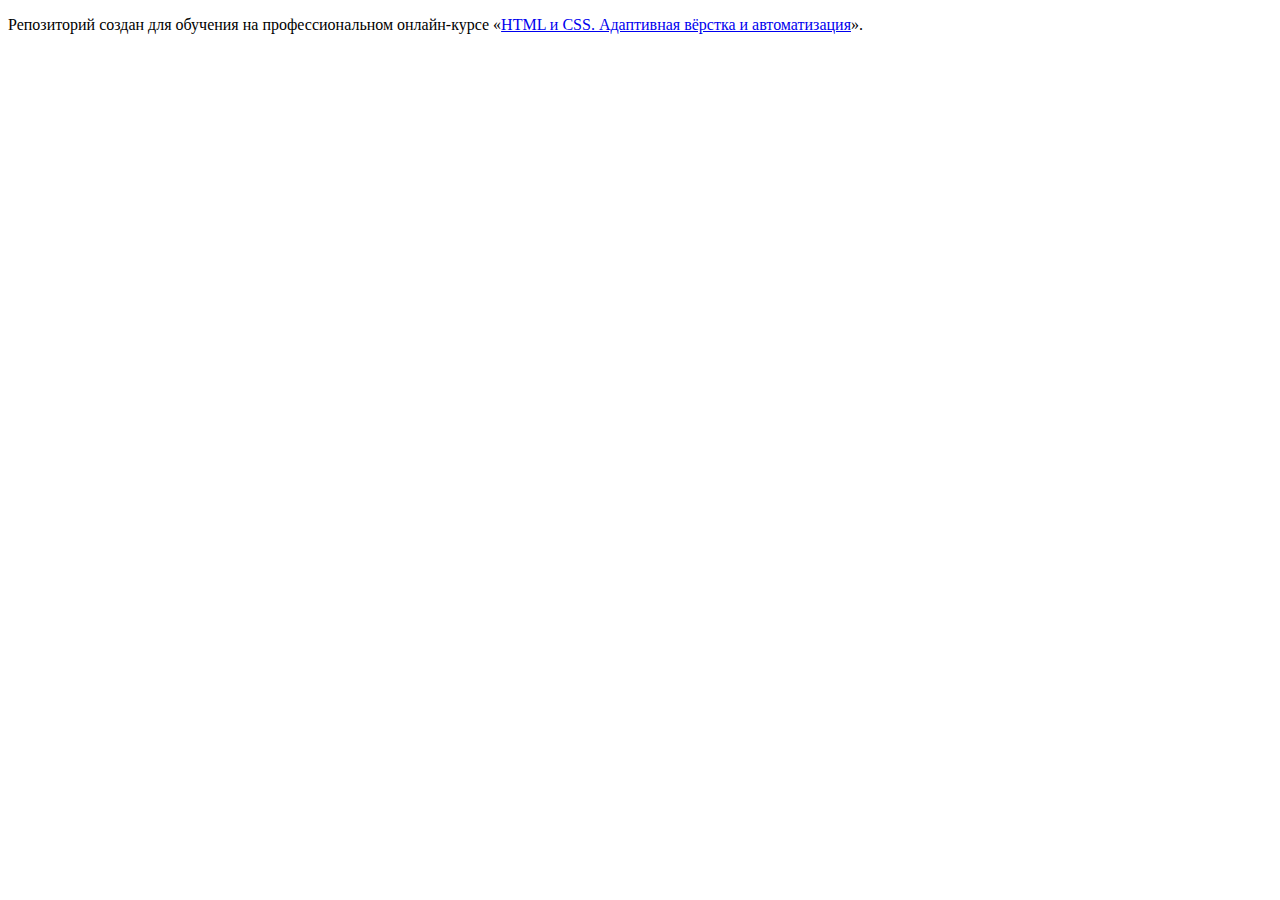
<file: 1/index.html>
<!DOCTYPE html>
<html lang="ru">
  <head>
    <meta charset="utf-8">
    <title>HTML Academy: Седона</title>
    <base href="https://htmlacademy-adaptive.github.io/2093739-sedona-28/1/">
</head>
  <body>

    <p>Репозиторий создан для обучения на профессиональном онлайн‑курсе «<a href="https://htmlacademy.ru/intensive/adaptive">HTML и CSS. Адаптивная вёрстка и автоматизация</a>».</p>

  </body>
</html>
</file>
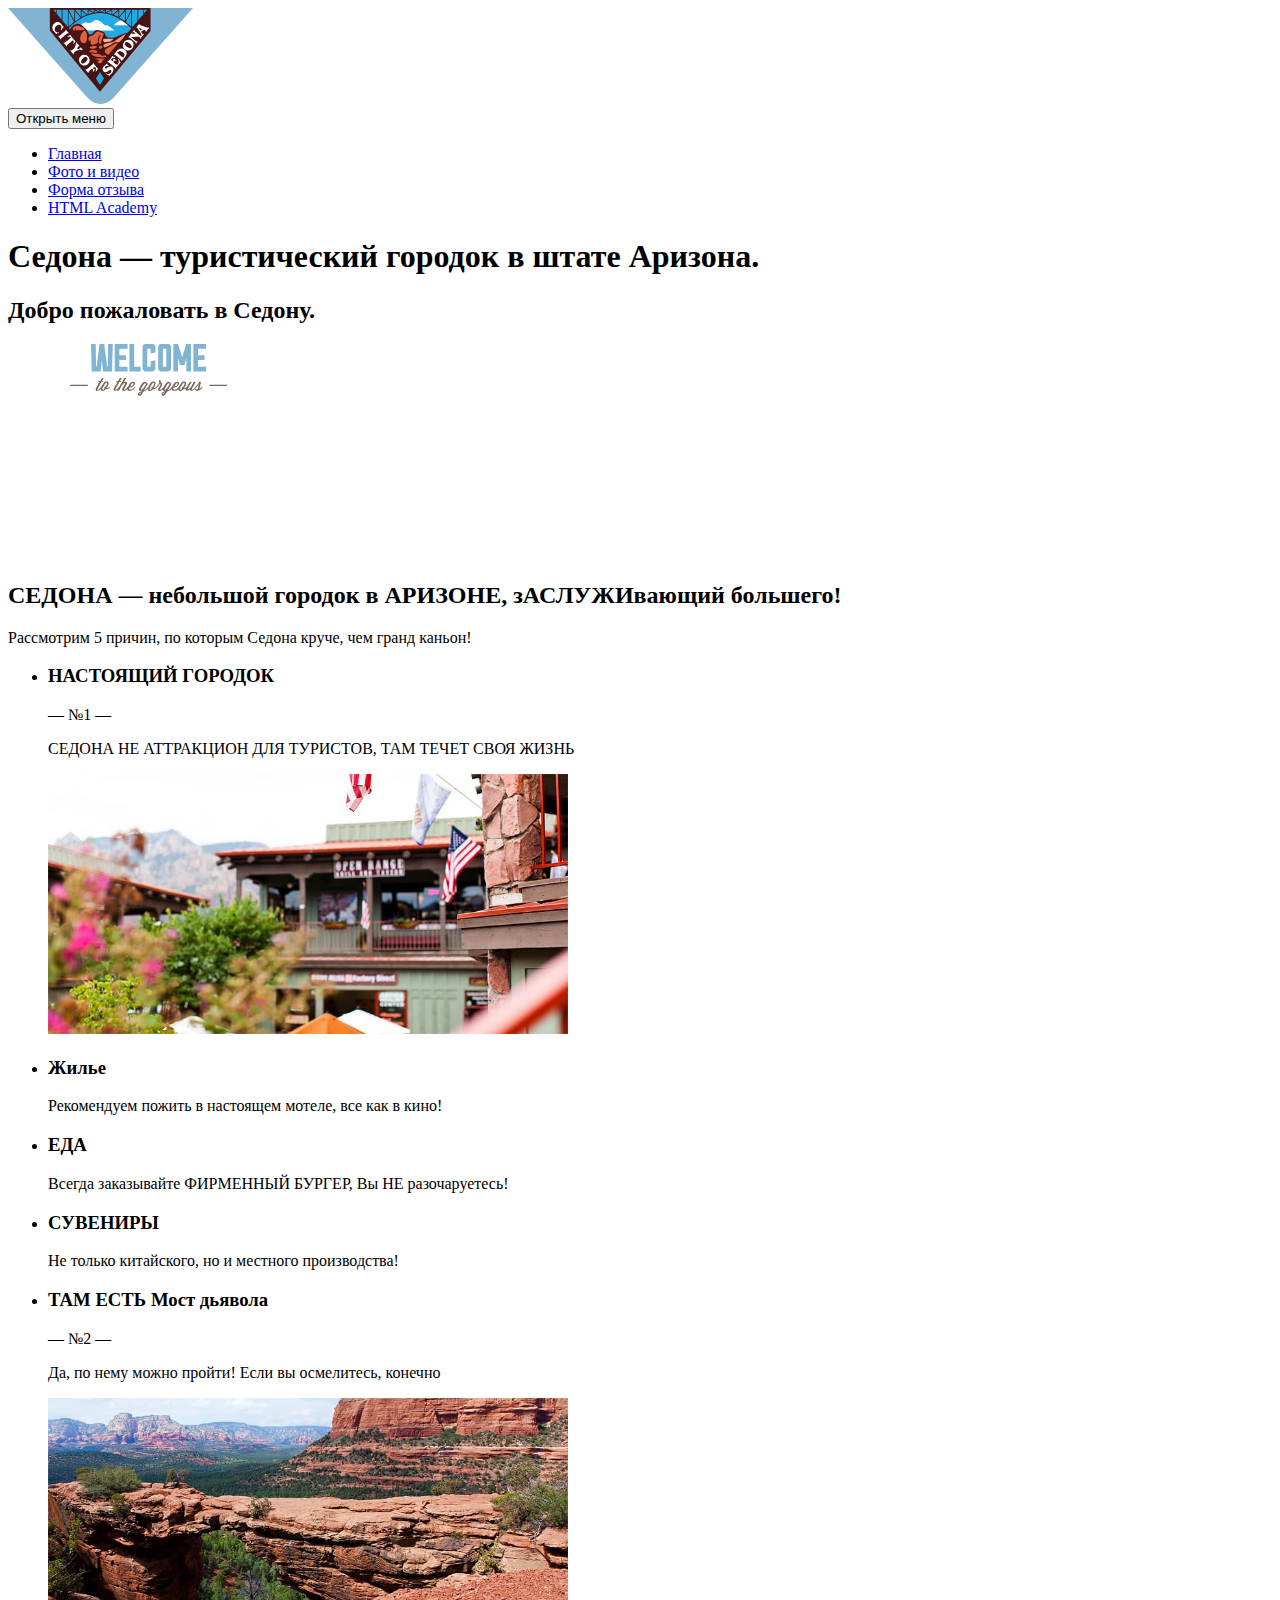
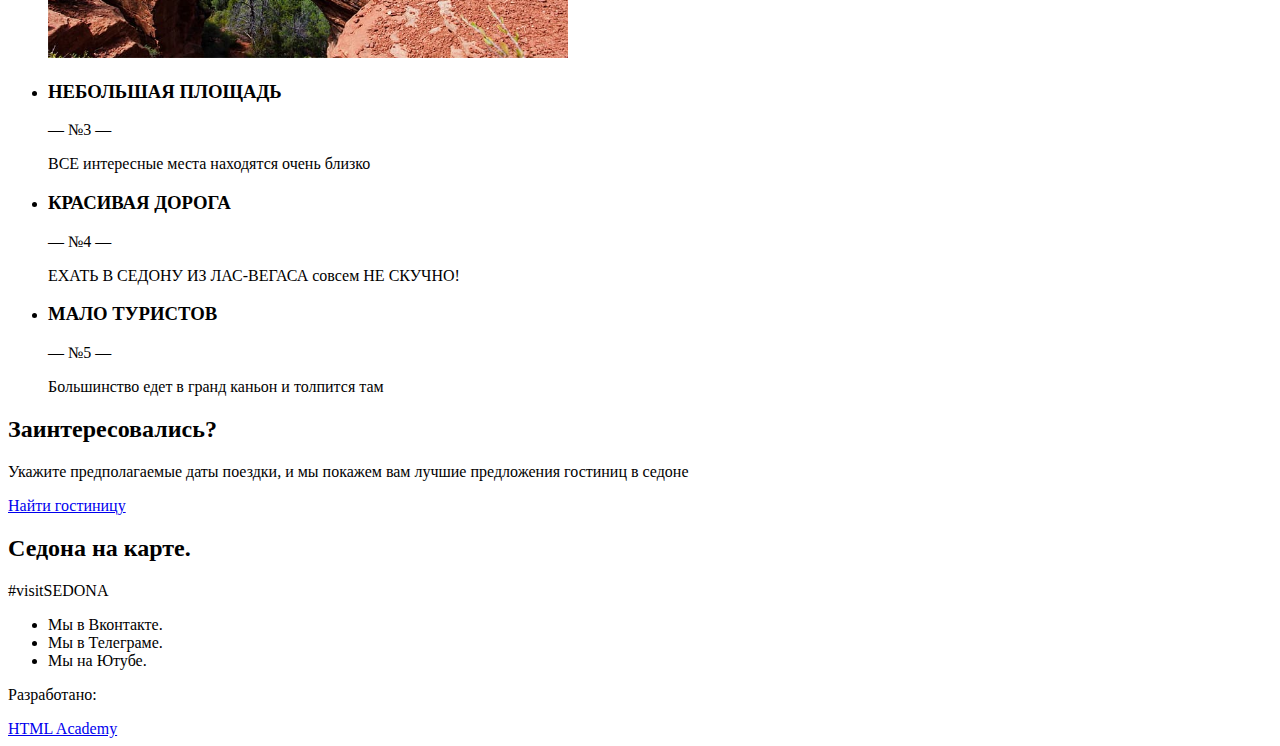
<file: 2/index.html>
<!DOCTYPE html>
<html class="page" lang="ru">
  <head>
    <meta charset="utf-8">
    <title>Седона - Главная</title>
    <base href="https://htmlacademy-adaptive.github.io/2093739-sedona-28/2/">
</head>
  <body class="page__body">
    <header class="main-header">
      <a class="main-header__logo" href="index.html">
        <img class="main-header__logo-image" src="img/logo.svg" width="185" height="96" alt="Седона.">
      </a>
      <nav class="main-header__nav site-nav">
        <button class="site-nav__toggle" type="button">
          <span class="visually-hidden">Открыть меню</span>
        </button>
        <ul class="site-nav__list">
          <li class="site-nav__item site-nav__item--active">
            <a class="site-nav__link" href="index.html">Главная</a>
          </li>
          <li class="site-nav__item">
            <a class="site-nav__link" href="gallery.html">Фото и видео</a>
          </li>
          <li class="site-nav__item">
            <a class="site-nav__link" href="form.html">Форма отзыва</a>
          </li>
          <li class="site-nav__item">
            <a class="site-nav__link" href="#">HTML Academy</a>
          </li>
        </ul>
      </nav>
    </header>
    <main class="main-container">
      <h1 class="visually-hidden">Седона — туристический городок в штате Аризона.</h1>
      <section class="hero hero--main">
        <h2 class="visually-hidden">Добро пожаловать в Седону.</h2>
        <img class="hero__slogan" src="img/welcome.svg" width="282" height="214" alt="Welcome to the gorgeous Sedona.">
      </section>
      <section class="advantages">
        <header class="advantages__header">
          <h2 class="advantages__title title">СЕДОНА — небольшой городок в АРИЗОНЕ, зАСЛУЖИвающий большего!</h2>
          <p class="advantages__description description">Рассмотрим 5 причин, по которым Седона круче, чем гранд каньон!</p>
        </header>
        <ul class="advantages__list">
          <li class="advantages__item advantage advantage--wide">
            <div class="advantage__text-container">
              <h3 class="advantage__title title">НАСТОЯЩИЙ ГОРОДОК</h3>
              <p class="advantage__number">— №1 —</p>
              <p class="advantage__description description">СЕДОНА НЕ АТТРАКЦИОН ДЛЯ ТУРИСТОВ, ТАМ ТЕЧЕТ СВОЯ ЖИЗНЬ</p>
            </div>
            <img class="advantage__image" src="img/hotel.jpg" width="520" height="260" alt="Терраса отеля в Седоне.">
          </li>
          <li class="advantages__item advantage advantage--housing">
            <h3 class="advantage__title title">Жилье</h3>
            <p class="advantage__description description">Рекомендуем пожить в настоящем мотеле, все как в кино!</p>
          </li>
          <li class="advantages__item advantage advantage--food">
            <h3 class="advantage__title title">ЕДА</h3>
            <p class="advantage__description description">Всегда заказывайте ФИРМЕННЫЙ БУРГЕР, Вы НЕ разочаруетесь!</p>
          </li>
          <li class="advantages__item advantage advantage--gift">
            <h3 class="advantage__title title">СУВЕНИРЫ</h3>
            <p class="advantage__description description">Не только китайского, но и местного производства!</p>
          </li>
          <li class="advantages__item advantage advantage--wide">
            <div class="advantage__text-container">
              <h3 class="advantage__title title">ТАМ ЕСТЬ Мост дьявола</h3>
              <p class="advantage__number">— №2 —</p>
              <p class="advantage__description description">Да, по нему можно пройти! Если вы осмелитесь, конечно</p>
            </div>
            <img class="advantage__image" src="img/bridge.jpg" width="520" height="260" alt="Мост дьявола.">
          </li>
          <li class="advantages__item advantage">
            <div class="advantage__text-container">
              <h3 class="advantage__title title">НЕБОЛЬШАЯ ПЛОЩАДЬ</h3>
              <p class="advantage__number">— №3 —</p>
              <p class="advantage__description description">ВСЕ интересные места находятся очень близко</p>
            </div>
          </li>
          <li class="advantages__item advantage">
            <div class="advantage__text-container">
              <h3 class="advantage__title title">КРАСИВАЯ ДОРОГА</h3>
              <p class="advantage__number">— №4 —</p>
              <p class="advantage__description description">ЕХАТЬ В СЕДОНУ ИЗ ЛАС-ВЕГАСА совсем НЕ СКУЧНО!</p>
            </div>
          </li>
          <li class="advantages__item advantage">
            <div class="advantage__text-container">
              <h3 class="advantage__title title">МАЛО ТУРИСТОВ</h3>
              <p class="advantage__number">— №5 —</p>
              <p class="advantage__description description">Большинство едет в гранд каньон и толпится там</p>
            </div>
          </li>
        </ul>
      </section>
      <!-- Поиск -->
      <section class="search">
        <div class="search__container">
          <h2 class="search__title title">Заинтересовались?</h2>
          <p class="search__description description">Укажите предполагаемые даты поездки, и мы покажем вам лучшие предложения гостиниц в седоне</p>
          <a class="search__link" href="#">Найти гостиницу</a>
        </div>
      </section>
      <!-- Карта -->
      <section class="map">
        <h2 class="visually-hidden">Седона на карте.</h2>
      </section>
    </main>
    <!-- Футер -->
    <footer class="main-footer">
      <div class="main-footer__container">
        <p class="main-footer__hashtag title">#visitSEDONA</p>
        <div class="main-footer__social social">
          <ul class="social__list">
            <li class="social__item">
              <a class="social__link social__link--vkontakte" href="https://vk.com/htmlacademy"></a>
              <span class="visually-hidden">Мы в Вконтакте.</span>
            </li>
            <li class="social__item">
              <a class="social__link social__link--telegram" href="https://t.me/htmlacademy"></a>
              <span class="visually-hidden">Мы в Телеграме.</span>
            </li>
            <li class="social__item">
              <a class="social__link social__link--youtube" href="https://www.youtube.com/user/htmlacademyru"></a>
              <span class="visually-hidden">Мы на Ютубе.</span>
            </li>
          </ul>
        </div>
        <div class="main-footer__copyright copyright">
          <p class="copyright__text">Разработано:</p>
          <a class="copyright__link" href="https://htmlacademy.ru/intensive/adaptive">
            <span class="visually-hidden">HTML Academy</span>
          </a>
        </div>
      </div>
    </footer>
  </body>
</html>
</file>
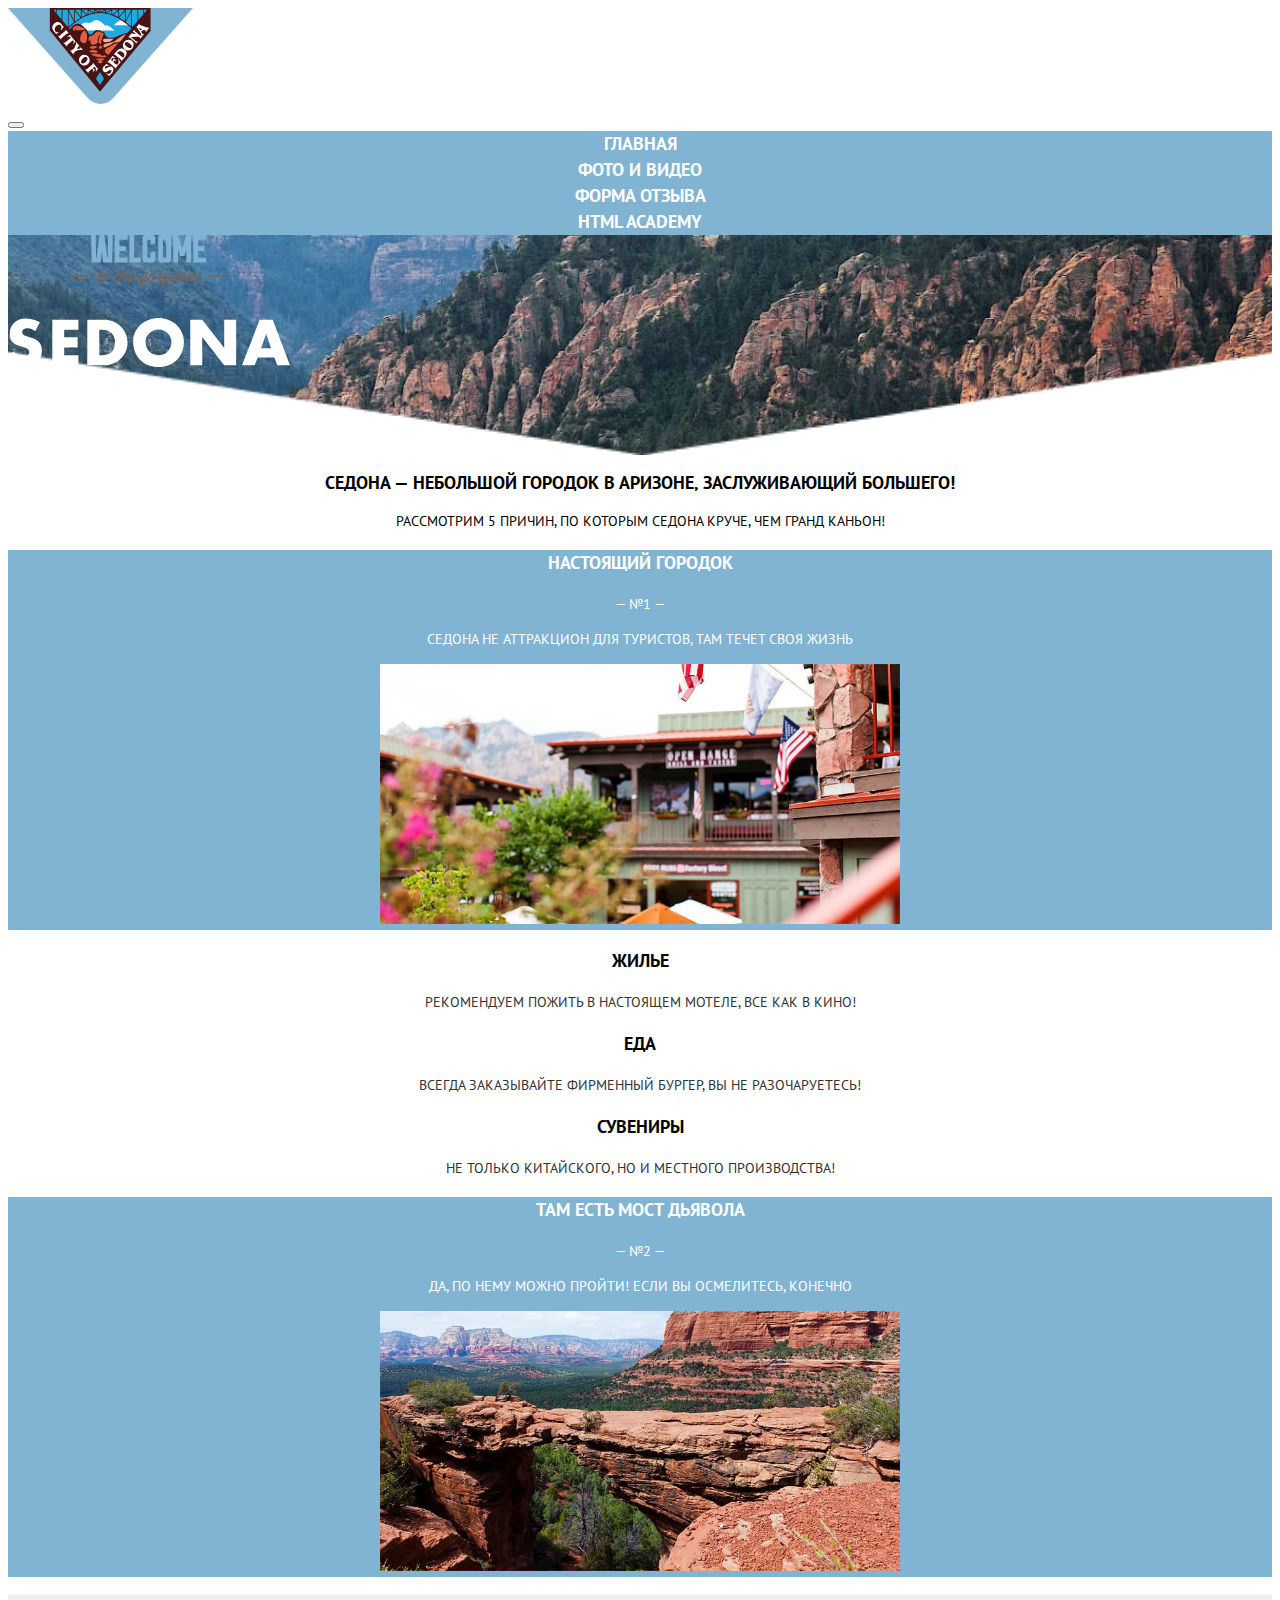
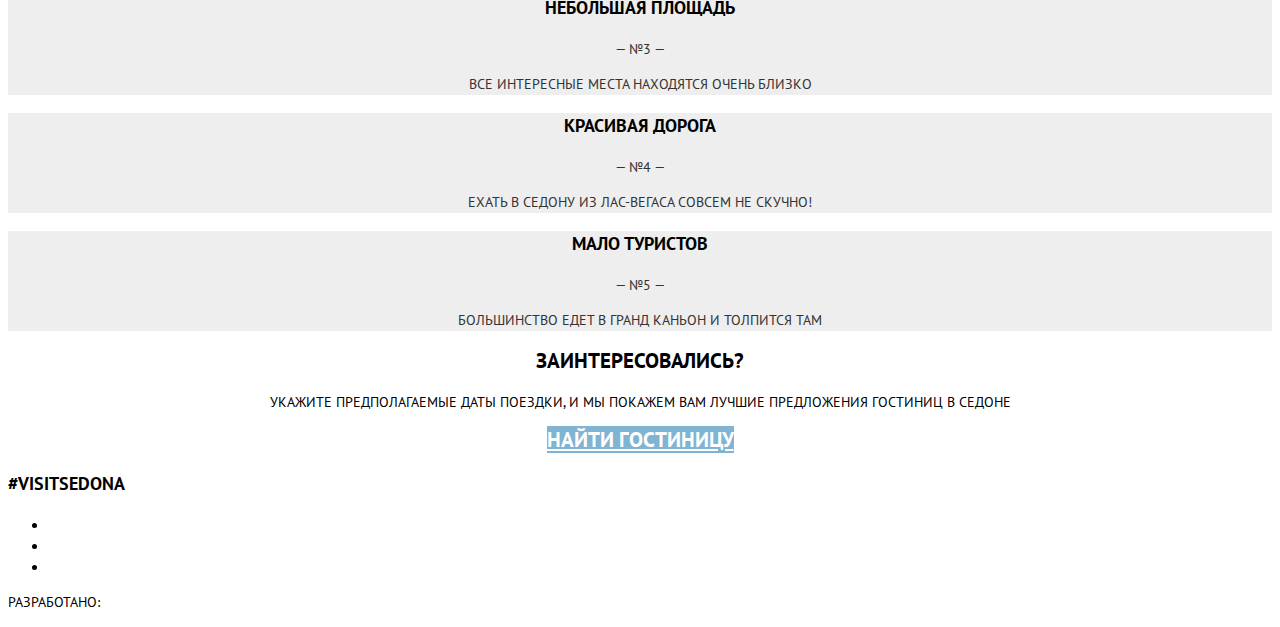
<file: 3/index.html>
<!DOCTYPE html>
<html class="page" lang="ru">
  <head>
    <meta charset="utf-8">
    <title>Седона - Главная</title>
    <link rel="stylesheet" href="css/style.css">
    <base href="https://htmlacademy-adaptive.github.io/2093739-sedona-28/3/">
</head>
  <body class="page__body">
    <header class="main-header">
      <a class="main-header__logo" href="index.html">
        <img class="main-header__logo-image" src="img/logo.svg" width="185" height="96" alt="Седона.">
      </a>
      <nav class="main-header__nav site-nav">
        <button class="site-nav__toggle" type="button">
          <span class="visually-hidden">Открыть меню</span>
        </button>
        <ul class="site-nav__list">
          <li class="site-nav__item site-nav__item--active">
            <a class="site-nav__link" href="index.html">Главная</a>
          </li>
          <li class="site-nav__item">
            <a class="site-nav__link" href="gallery.html">Фото и видео</a>
          </li>
          <li class="site-nav__item">
            <a class="site-nav__link" href="form.html">Форма отзыва</a>
          </li>
          <li class="site-nav__item">
            <a class="site-nav__link" href="#">HTML Academy</a>
          </li>
        </ul>
      </nav>
    </header>
    <main class="main-container">
      <h1 class="visually-hidden">Седона — туристический городок в штате Аризона.</h1>
      <section class="hero hero--main">
        <h2 class="visually-hidden">Добро пожаловать в Седону.</h2>
        <img class="hero__slogan" src="img/welcome.svg" width="282" height="214" alt="Welcome to the gorgeous Sedona.">
      </section>
      <section class="advantages">
        <header class="advantages__header section-header">
          <h2 class="advantages__title title">СЕДОНА — небольшой городок в АРИЗОНЕ, зАСЛУЖИвающий большего!</h2>
          <p class="advantages__description description">Рассмотрим 5 причин, по которым Седона круче, чем гранд каньон!</p>
        </header>
        <ul class="advantages__list">
          <li class="advantages__item advantage advantage--wide">
            <div class="advantage__text-container">
              <h3 class="advantage__title advantage__title--wide title">НАСТОЯЩИЙ ГОРОДОК</h3>
              <p class="advantage__number advantage__number--wide">— №1 —</p>
              <p class="advantage__description advantage__description--wide description">СЕДОНА НЕ АТТРАКЦИОН ДЛЯ ТУРИСТОВ, ТАМ ТЕЧЕТ СВОЯ ЖИЗНЬ</p>
            </div>
            <img class="advantage__image" src="img/hotel.jpg" width="520" height="260" alt="Терраса отеля в Седоне.">
          </li>
          <li class="advantages__item advantage advantage--housing">
            <h3 class="advantage__title title">Жилье</h3>
            <p class="advantage__description description">Рекомендуем пожить в настоящем мотеле, все как в кино!</p>
          </li>
          <li class="advantages__item advantage advantage--food">
            <h3 class="advantage__title title">ЕДА</h3>
            <p class="advantage__description description">Всегда заказывайте ФИРМЕННЫЙ БУРГЕР, Вы НЕ разочаруетесь!</p>
          </li>
          <li class="advantages__item advantage advantage--gift">
            <h3 class="advantage__title title">СУВЕНИРЫ</h3>
            <p class="advantage__description description">Не только китайского, но и местного производства!</p>
          </li>
          <li class="advantages__item advantage advantage--wide">
            <div class="advantage__text-container">
              <h3 class="advantage__title advantage__title--wide title">ТАМ ЕСТЬ Мост дьявола</h3>
              <p class="advantage__number advantage__number--wide">— №2 —</p>
              <p class="advantage__description advantage__description--wide description">Да, по нему можно пройти! Если вы осмелитесь, конечно</p>
            </div>
            <img class="advantage__image" src="img/bridge.jpg" width="520" height="260" alt="Мост дьявола.">
          </li>
          <li class="advantages__item advantage">
            <div class="advantage__text-container">
              <h3 class="advantage__title title">НЕБОЛЬШАЯ ПЛОЩАДЬ</h3>
              <p class="advantage__number">— №3 —</p>
              <p class="advantage__description description">ВСЕ интересные места находятся очень близко</p>
            </div>
          </li>
          <li class="advantages__item advantage">
            <div class="advantage__text-container">
              <h3 class="advantage__title title">КРАСИВАЯ ДОРОГА</h3>
              <p class="advantage__number">— №4 —</p>
              <p class="advantage__description description">ЕХАТЬ В СЕДОНУ ИЗ ЛАС-ВЕГАСА совсем НЕ СКУЧНО!</p>
            </div>
          </li>
          <li class="advantages__item advantage">
            <div class="advantage__text-container">
              <h3 class="advantage__title title">МАЛО ТУРИСТОВ</h3>
              <p class="advantage__number">— №5 —</p>
              <p class="advantage__description description">Большинство едет в гранд каньон и толпится там</p>
            </div>
          </li>
        </ul>
      </section>
      <!-- Поиск -->
      <section class="search">
        <div class="search__container">
          <h2 class="search__title title">Заинтересовались?</h2>
          <p class="search__description description">Укажите предполагаемые даты поездки, и мы покажем вам лучшие предложения гостиниц в седоне</p>
          <a class="search__link button" href="#">Найти гостиницу</a>
        </div>
      </section>
      <!-- Карта -->
      <section class="map">
        <h2 class="visually-hidden">Седона на карте.</h2>
      </section>
    </main>
    <!-- Футер -->
    <footer class="main-footer">
      <div class="main-footer__container">
        <p class="main-footer__hashtag title">#visitSEDONA</p>
        <div class="main-footer__social social">
          <ul class="social__list">
            <li class="social__item">
              <a class="social__link social__link--vkontakte" href="https://vk.com/htmlacademy"></a>
              <span class="visually-hidden">Мы в Вконтакте.</span>
            </li>
            <li class="social__item">
              <a class="social__link social__link--telegram" href="https://t.me/htmlacademy"></a>
              <span class="visually-hidden">Мы в Телеграме.</span>
            </li>
            <li class="social__item">
              <a class="social__link social__link--youtube" href="https://www.youtube.com/user/htmlacademyru"></a>
              <span class="visually-hidden">Мы на Ютубе.</span>
            </li>
          </ul>
        </div>
        <div class="main-footer__copyright copyright">
          <a class="copyright__link" href="https://htmlacademy.ru/intensive/adaptive">
            <p class="copyright__text">Разработано:</p>
            <span class="visually-hidden">HTML Academy</span>
          </a>
        </div>
      </div>
    </footer>
  </body>
</html>
</file>
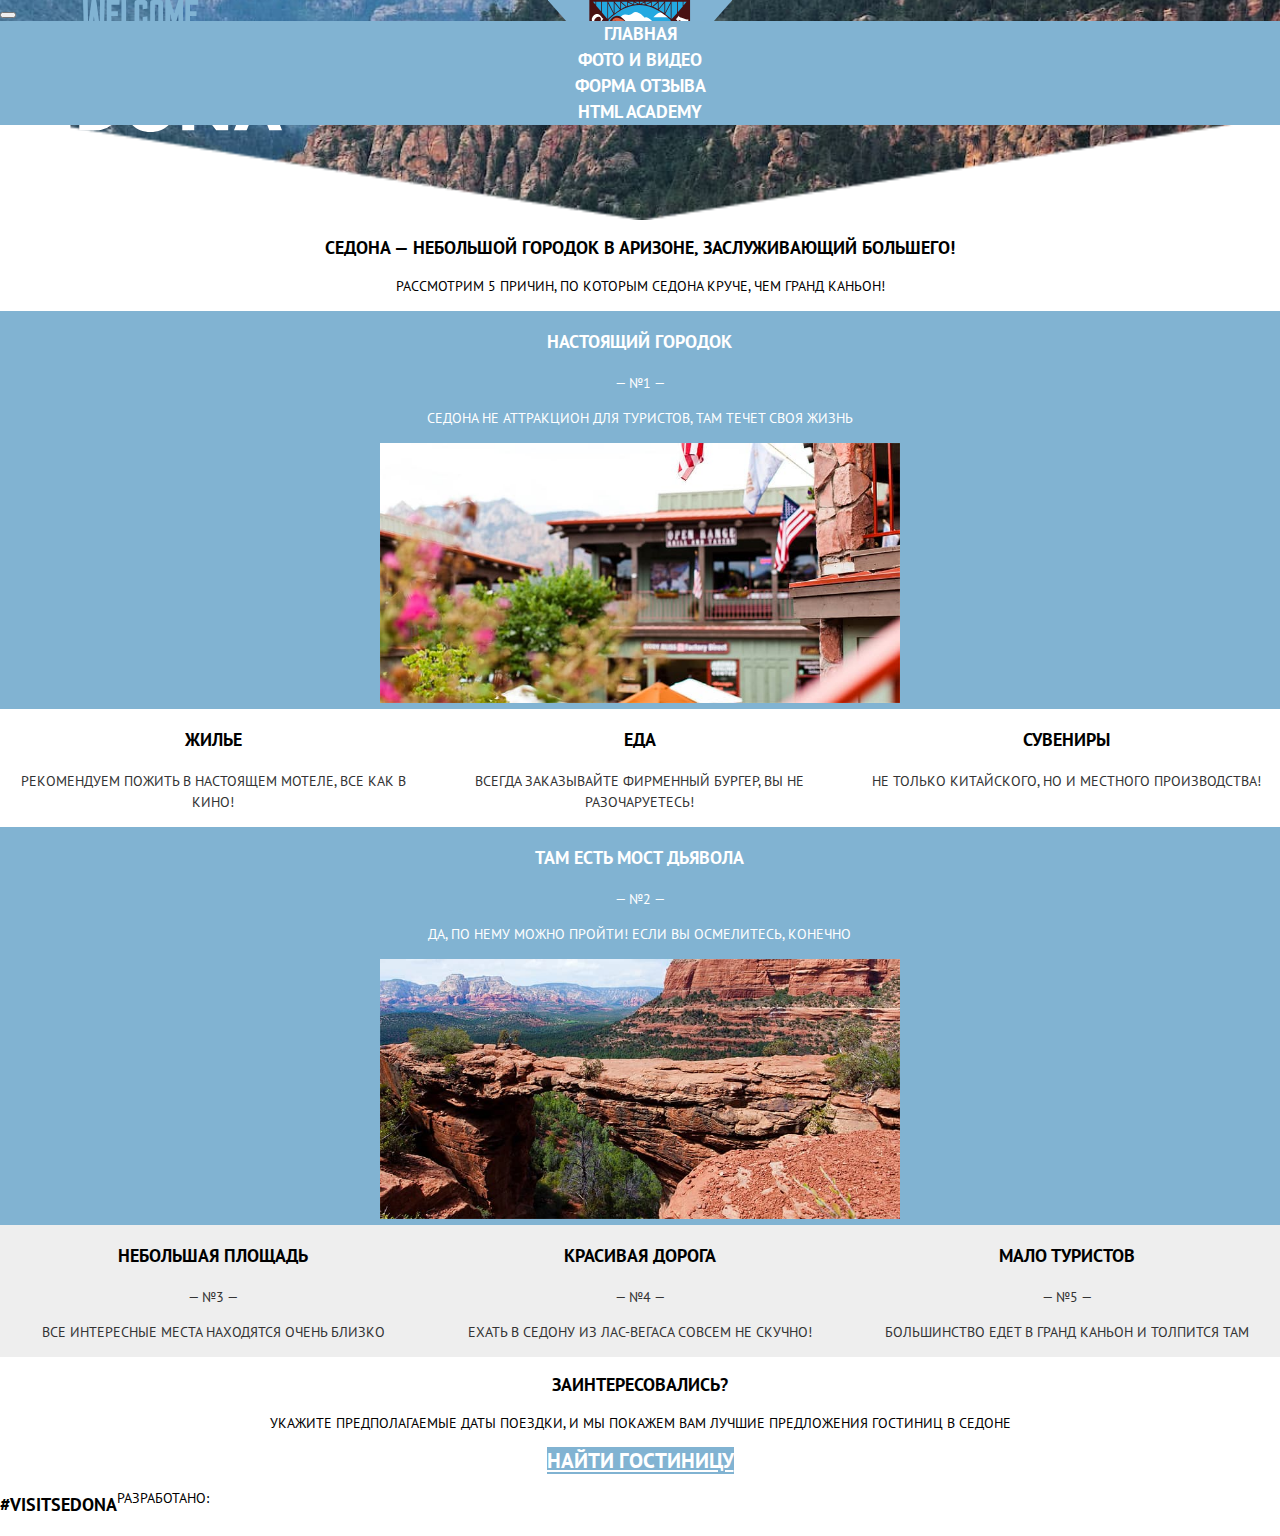
<file: 4/index.html>
<!DOCTYPE html>
<html class="page" lang="ru">
  <head>
    <meta charset="utf-8">
    <meta name="viewport" content="width=device-width, initial-scale=1.0">
    <title>Седона - Главная</title>
    <link rel="stylesheet" href="css/style.css">
    <base href="https://htmlacademy-adaptive.github.io/2093739-sedona-28/4/">
</head>
  <body class="page__body">
    <header class="main-header">
      <a class="main-header__logo" href="index.html">
        <span class="visually-hidden">Логотип Седоны.</span>
      </a>
      <nav class="main-header__nav site-nav">
        <button class="site-nav__toggle" type="button">
          <span class="visually-hidden">Открыть меню</span>
        </button>
        <ul class="site-nav__list">
          <li class="site-nav__item site-nav__item--active">
            <a class="site-nav__link" href="index.html">Главная</a>
          </li>
          <li class="site-nav__item">
            <a class="site-nav__link" href="gallery.html">Фото и видео</a>
          </li>
          <li class="site-nav__item">
            <a class="site-nav__link" href="form.html">Форма отзыва</a>
          </li>
          <li class="site-nav__item">
            <a class="site-nav__link" href="#">HTML Academy</a>
          </li>
        </ul>
      </nav>
    </header>
    <main class="main-container">
      <h1 class="visually-hidden">Седона — туристический городок в штате Аризона.</h1>
      <section class="hero hero--main">
        <h2 class="visually-hidden">Добро пожаловать в Седону.</h2>
        <img class="hero__slogan" src="img/welcome.svg" width="282" height="214" alt="Welcome to the gorgeous Sedona.">
      </section>
      <section class="advantages">
        <header class="advantages__header section-header">
          <h2 class="advantages__title title">СЕДОНА — небольшой городок в АРИЗОНЕ, зАСЛУЖИвающий большего!</h2>
          <p class="advantages__description description">Рассмотрим 5 причин, по которым Седона круче, чем гранд каньон!</p>
        </header>
        <ul class="advantages__list">
          <li class="advantages__item advantage advantage--wide">
            <div class="advantage__text-container">
              <h3 class="advantage__title advantage__title--wide title">НАСТОЯЩИЙ ГОРОДОК</h3>
              <p class="advantage__number advantage__number--wide">— №1 —</p>
              <p class="advantage__description advantage__description--wide description">СЕДОНА НЕ АТТРАКЦИОН ДЛЯ ТУРИСТОВ, ТАМ ТЕЧЕТ СВОЯ ЖИЗНЬ</p>
            </div>
            <img class="advantage__image" src="img/hotel.jpg" width="520" height="260" alt="Терраса отеля в Седоне.">
          </li>
          <ul class="advantages__list advantages__list--additional">
            <li class="advantages__item advantage advantage--housing">
              <h3 class="advantage__title title">Жилье</h3>
              <p class="advantage__description description">Рекомендуем пожить в настоящем мотеле, все как в кино!</p>
            </li>
            <li class="advantages__item advantage advantage--food">
              <h3 class="advantage__title title">ЕДА</h3>
              <p class="advantage__description description">Всегда заказывайте ФИРМЕННЫЙ БУРГЕР, Вы НЕ разочаруетесь!</p>
            </li>
            <li class="advantages__item advantage advantage--gift">
              <h3 class="advantage__title title">СУВЕНИРЫ</h3>
              <p class="advantage__description description">Не только китайского, но и местного производства!</p>
            </li>
          </ul>
          <li class="advantages__item advantage advantage--wide">
            <div class="advantage__text-container">
              <h3 class="advantage__title advantage__title--wide title">ТАМ ЕСТЬ Мост дьявола</h3>
              <p class="advantage__number advantage__number--wide">— №2 —</p>
              <p class="advantage__description advantage__description--wide description">Да, по нему можно пройти! Если вы осмелитесь, конечно</p>
            </div>
            <img class="advantage__image" src="img/bridge.jpg" width="520" height="260" alt="Мост дьявола.">
          </li>
          <li class="advantages__item advantage">
            <div class="advantage__text-container">
              <h3 class="advantage__title title">НЕБОЛЬШАЯ ПЛОЩАДЬ</h3>
              <p class="advantage__number">— №3 —</p>
              <p class="advantage__description description">ВСЕ интересные места находятся очень близко</p>
            </div>
          </li>
          <li class="advantages__item advantage">
            <div class="advantage__text-container">
              <h3 class="advantage__title title">КРАСИВАЯ ДОРОГА</h3>
              <p class="advantage__number">— №4 —</p>
              <p class="advantage__description description">ЕХАТЬ В СЕДОНУ ИЗ ЛАС-ВЕГАСА совсем НЕ СКУЧНО!</p>
            </div>
          </li>
          <li class="advantages__item advantage">
            <div class="advantage__text-container">
              <h3 class="advantage__title title">МАЛО ТУРИСТОВ</h3>
              <p class="advantage__number">— №5 —</p>
              <p class="advantage__description description">Большинство едет в гранд каньон и толпится там</p>
            </div>
          </li>
        </ul>
      </section>
      <!-- Поиск -->
      <section class="search">
        <div class="search__container">
          <h2 class="search__title title">Заинтересовались?</h2>
          <p class="search__description description">Укажите предполагаемые даты поездки, и мы покажем вам лучшие предложения гостиниц в седоне</p>
          <a class="search__link button" href="#">Найти гостиницу</a>
        </div>
      </section>
      <!-- Карта -->
      <section class="map">
        <h2 class="visually-hidden">Седона на карте.</h2>
      </section>
    </main>
    <!-- Футер -->
    <footer class="main-footer">
      <div class="main-footer__container">
        <p class="main-footer__hashtag title">#visitSEDONA</p>
        <div class="main-footer__social social">
          <ul class="social__list">
            <li class="social__item">
              <a class="social__link social__link--vkontakte" href="https://vk.com/htmlacademy"></a>
              <span class="visually-hidden">Мы в Вконтакте.</span>
            </li>
            <li class="social__item">
              <a class="social__link social__link--telegram" href="https://t.me/htmlacademy"></a>
              <span class="visually-hidden">Мы в Телеграме.</span>
            </li>
            <li class="social__item">
              <a class="social__link social__link--youtube" href="https://www.youtube.com/user/htmlacademyru"></a>
              <span class="visually-hidden">Мы на Ютубе.</span>
            </li>
          </ul>
        </div>
        <div class="main-footer__copyright copyright">
          <a class="copyright__link" href="https://htmlacademy.ru/intensive/adaptive">
            <p class="copyright__text">Разработано:</p>
            <span class="visually-hidden">HTML Academy</span>
          </a>
        </div>
      </div>
    </footer>
  </body>
</html>
</file>
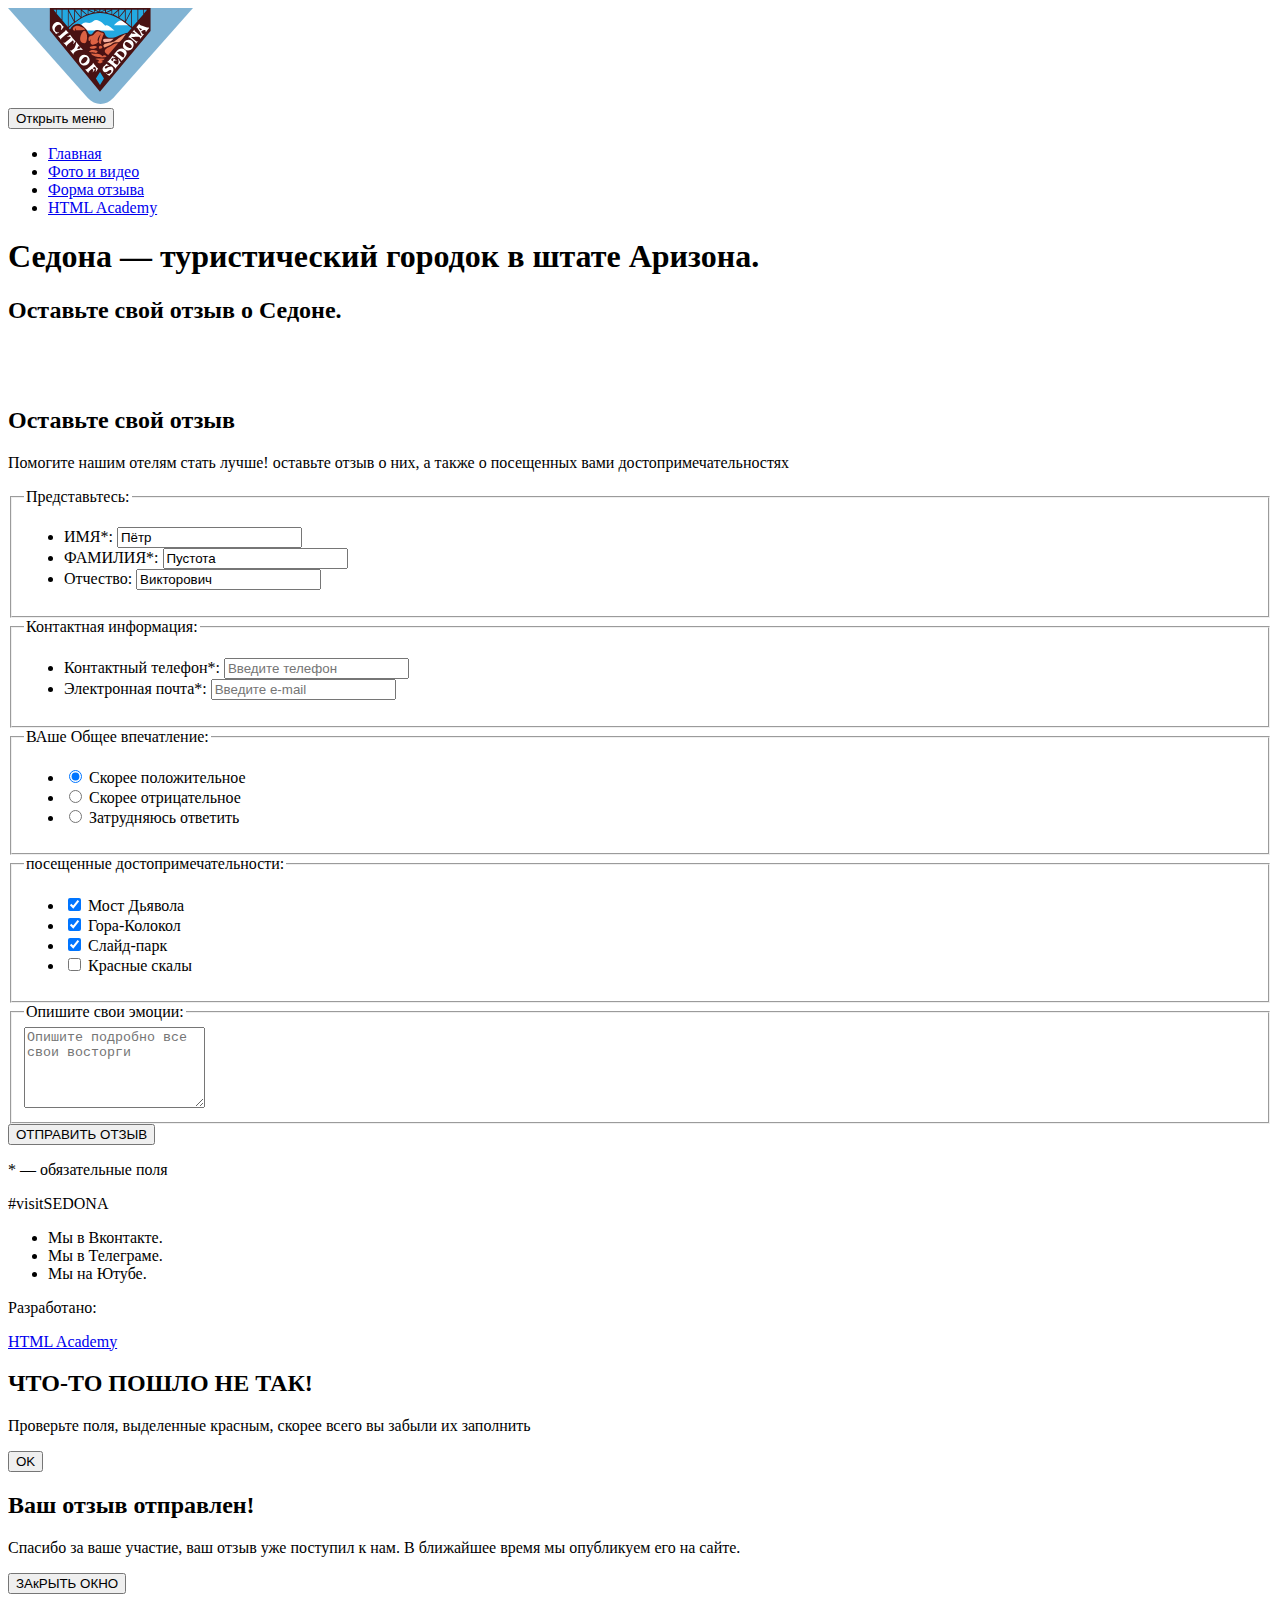
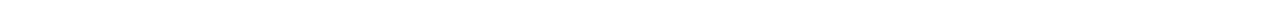
<file: 2/form.html>
<!DOCTYPE html>
<html class="page" lang="ru">
  <head>
    <meta charset="utf-8">
    <title>Седона - Форма</title>
    <base href="https://htmlacademy-adaptive.github.io/2093739-sedona-28/2/">
</head>
  <body class="page__body">
    <header class="main-header">
      <a class="main-header__logo" href="index.html">
        <img class="main-header__logo-image" src="img/logo.svg" width="185" height="96" alt="Седона.">
      </a>
      <nav class="main-header__nav site-nav">
        <button class="site-nav__toggle" type="button">
          <span class="visually-hidden">Открыть меню</span>
        </button>
        <ul class="site-nav__list">
          <li class="site-nav__item">
            <a class="site-nav__link" href="index.html">Главная</a>
          </li>
          <li class="site-nav__item">
            <a class="site-nav__link" href="gallery.html">Фото и видео</a>
          </li>
          <li class="site-nav__item site-nav__item--active">
            <a class="site-nav__link" href="form.html">Форма отзыва</a>
          </li>
          <li class="site-nav__item">
            <a class="site-nav__link" href="#">HTML Academy</a>
          </li>
        </ul>
      </nav>
    </header>
    <main class="main-container">
      <h1 class="visually-hidden">Седона — туристический городок в штате Аризона.</h1>
      <section class="hero hero--additional">
        <h2 class="visually-hidden">Оставьте свой отзыв о Седоне.</h2>
        <img class="hero__slogan" src="img/sedona.svg" width="229" height="39" alt="Sedona.">
      </section>
      <section class="feedback">
        <header class="feedback__header">
          <h2 class="feedback__title title">Оставьте свой отзыв</h2>
          <p class="feedback__description description">Помогите нашим отелям стать лучше! оставьте отзыв о них, а также о посещенных вами достопримечательностях</p>
        </header>
        <form class="feedback__form form" action="https://echo.htmlacademy.ru/" method="get">
          <fieldset class="form__fieldset form__fieldset--info">
            <legend class="form__legend">Представьтесь:</legend>
            <ul class="form__list">
              <li class="form__item">
                <label class="form__label">
                  ИМЯ*:
                  <input class="form__text-input text-input" type="text" name="name" value="Пётр" placeholder="Имя">
                </label>
              </li>
              <li class="form__item">
                <label class="form__label">
                  ФАМИЛИЯ*:
                  <input class="form__text-input text-input" type="text" name="surname" value="Пустота" placeholder="Фамилия">
                </label>
              </li>
              <li class="form__item">
                <label class="form__label">
                  Отчество:
                  <input class="form__text-input text-input" type="text" name="patronymic" value="Викторович" placeholder="Отчество">
                </label>
              </li>
            </ul>
          </fieldset>
          <fieldset class="form__fieldset form__fieldset--contacts">
            <legend class="form__legend">Контактная информация:</legend>
            <ul class="form__list">
              <li class="form__item">
                <label class="form__label">
                  Контактный телефон*:
                  <input class="form__text-input text-input" type="tel" name="phone" placeholder="Введите телефон">
                </label>
              </li>
              <li class="form__item">
                <label class="form__label">
                  Электронная почта*:
                  <input class="form__text-input text-input" type="email" name="email" placeholder="Введите e-mail">
                </label>
              </li>
            </ul>
          </fieldset>
          <fieldset class="form__fieldset form__fieldset--impressions">
            <legend class="form__legend">ВАше Общее впечатление:</legend>
            <ul class="form__list">
              <li class="form__item">
                <label class="form__label">
                  <input class="form__radio radio" type="radio" name="impression" checked>
                  Скорее положительное
                </label>
              </li>
              <li class="form__item">
                <label class="form__label">
                  <input class="form__radio radio" type="radio" name="impression">
                  Скорее отрицательное
                </label>
              </li>
              <li class="form__item">
                <label class="form__label">
                  <input class="form__radio radio" type="radio" name="impression">
                  Затрудняюсь ответить
                </label>
              </li>
            </ul>
          </fieldset>
          <fieldset class="form__fieldset form__fieldset--sights">
            <legend class="form__legend">посещенные достопримечательности:</legend>
            <ul class="form__list">
              <li class="form__item">
                <label class="form__label">
                  <input class="form__checkbox checkbox" type="checkbox" name="bridge" checked>
                  Мост Дьявола
                </label>
              </li>
              <li class="form__item">
                <label class="form__label">
                  <input class="form__checkbox checkbox" type="checkbox" name="mountainbell" checked>
                  Гора-Колокол
                </label>
              </li>
              <li class="form__item">
                <label class="form__label">
                  <input class="form__checkbox checkbox" type="checkbox" name="slidepark" checked>
                  Слайд-парк
                </label>
              </li>
              <li class="form__item">
                <label class="form__label">
                  <input class="form__checkbox checkbox" type="checkbox" name="redrocks">
                  Красные скалы
                </label>
              </li>
            </ul>
          </fieldset>
          <fieldset class="form__fieldset form__fieldset--emotions">
            <legend class="form__legend">Опишите свои эмоции:</legend>
            <label class="form__label">
              <textarea class="form__textarea text-input" name="emotions" rows="5" placeholder="Опишите подробно все свои восторги"></textarea>
            </label>
          </fieldset>
          <div class="form__submit-wrapper">
            <button class="form__submit button">ОТПРАВИТЬ ОТЗЫВ</button>
            <p class="form__reference">* — обязательные поля</p>
          </div>
        </form>
      </section>
    </main>
    <!-- Футер -->
    <footer class="main-footer">
      <div class="main-footer__container">
        <p class="main-footer__hashtag title">#visitSEDONA</p>
        <div class="main-footer__social social">
          <ul class="social__list">
            <li class="social__item">
              <a class="social__link social__link--vkontakte" href="https://vk.com/htmlacademy"></a>
              <span class="visually-hidden">Мы в Вконтакте.</span>
            </li>
            <li class="social__item">
              <a class="social__link social__link--telegram" href="https://t.me/htmlacademy"></a>
              <span class="visually-hidden">Мы в Телеграме.</span>
            </li>
            <li class="social__item">
              <a class="social__link social__link--youtube" href="https://www.youtube.com/user/htmlacademyru"></a>
              <span class="visually-hidden">Мы на Ютубе.</span>
            </li>
          </ul>
        </div>
        <div class="main-footer__copyright copyright">
          <p class="copyright__text">Разработано:</p>
          <a class="copyright__link" href="https://htmlacademy.ru/intensive/adaptive">
            <span class="visually-hidden">HTML Academy</span>
          </a>
        </div>
      </div>
    </footer>
    <div class="modal">
      <div class="modal__container modal--error">
        <h2 class="modal__title title">ЧТО-ТО ПОШЛО НЕ ТАК!</h2>
        <p class="modal__description description">Проверьте поля, выделенные красным, скорее всего вы забыли их заполнить</p>
        <button class="modal__button modal__button--error button">OK</button>
      </div>
    </div>
    <div class="modal__container">
      <div class="modal modal--success">
        <h2 class="modal__title title">Ваш отзыв отправлен!</h2>
        <p class="modal__description description">Спасибо за ваше участие, ваш отзыв уже поступил к нам. В ближайшее время мы опубликуем его на сайте.</p>
        <button class="modal__button modal__button--success button">ЗАкРЫТЬ ОКНО</button>
      </div>
    </div>
  </body>
</html>
</file>
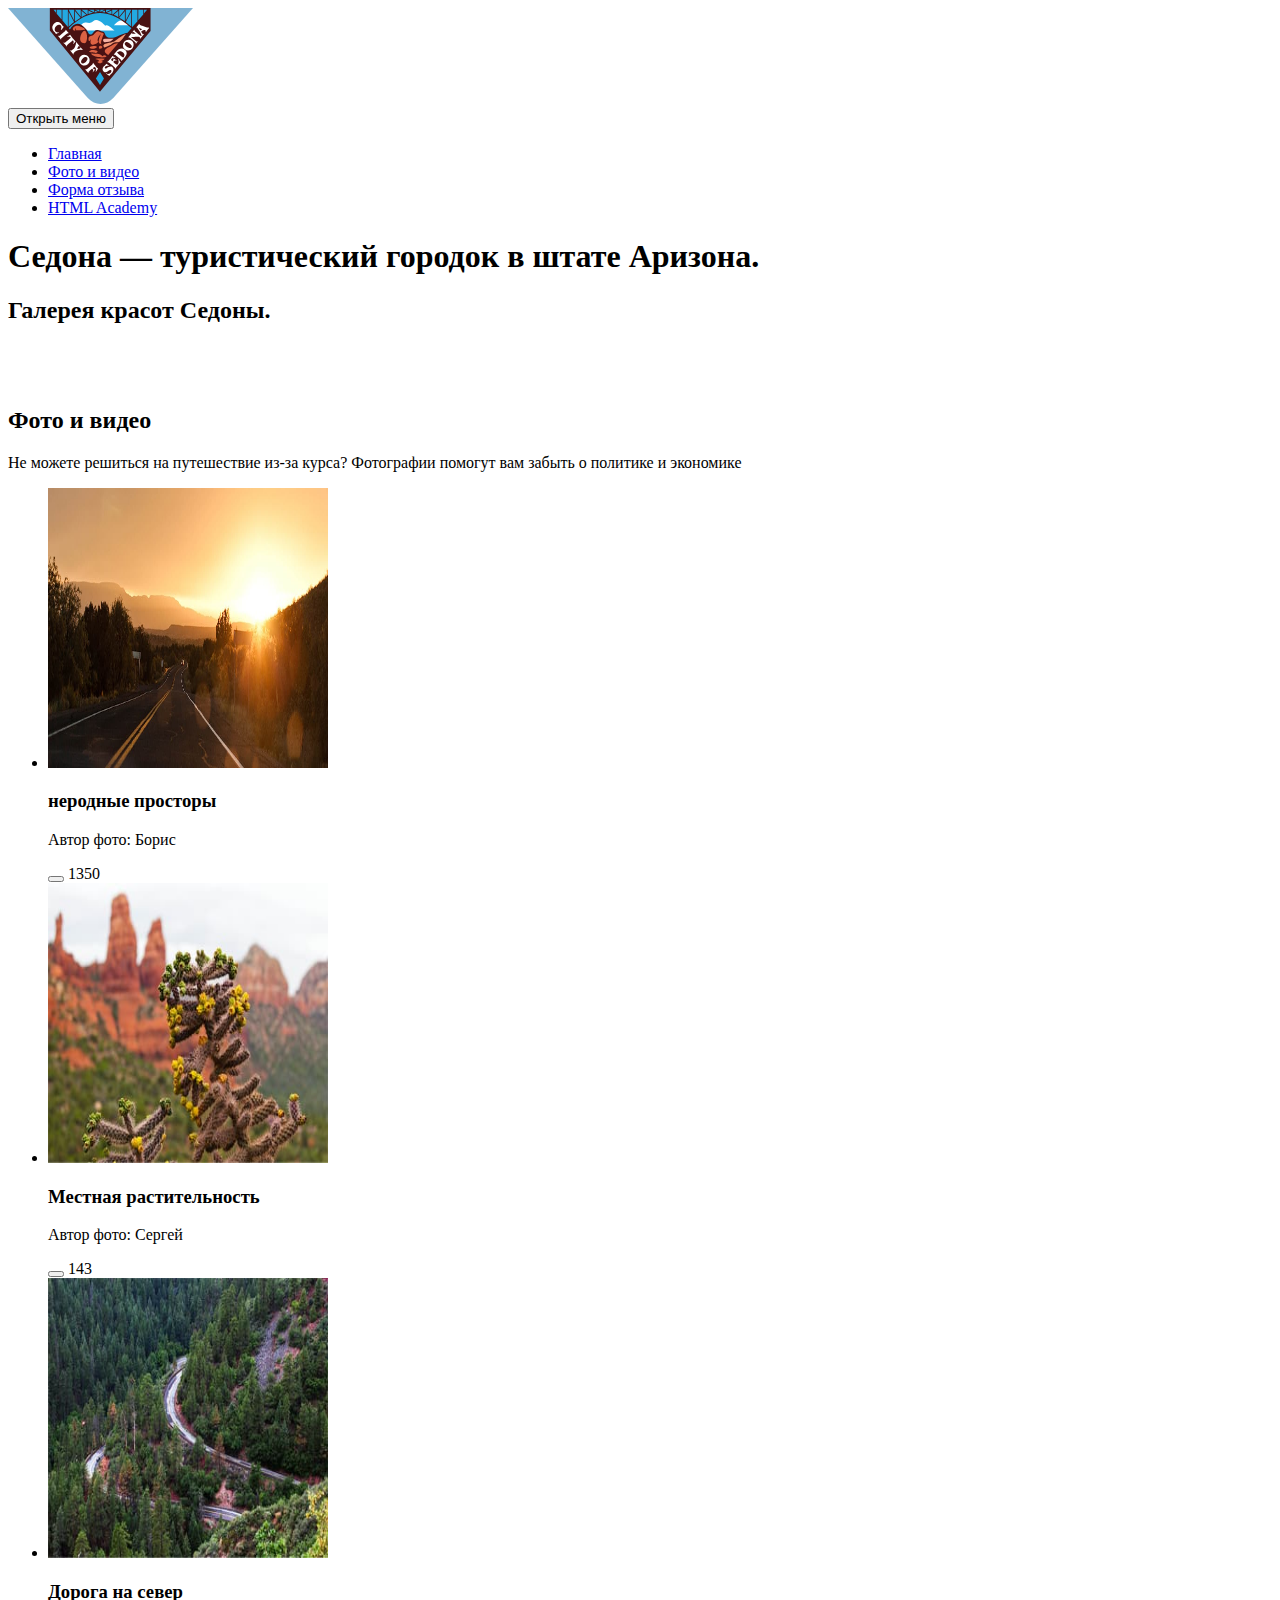
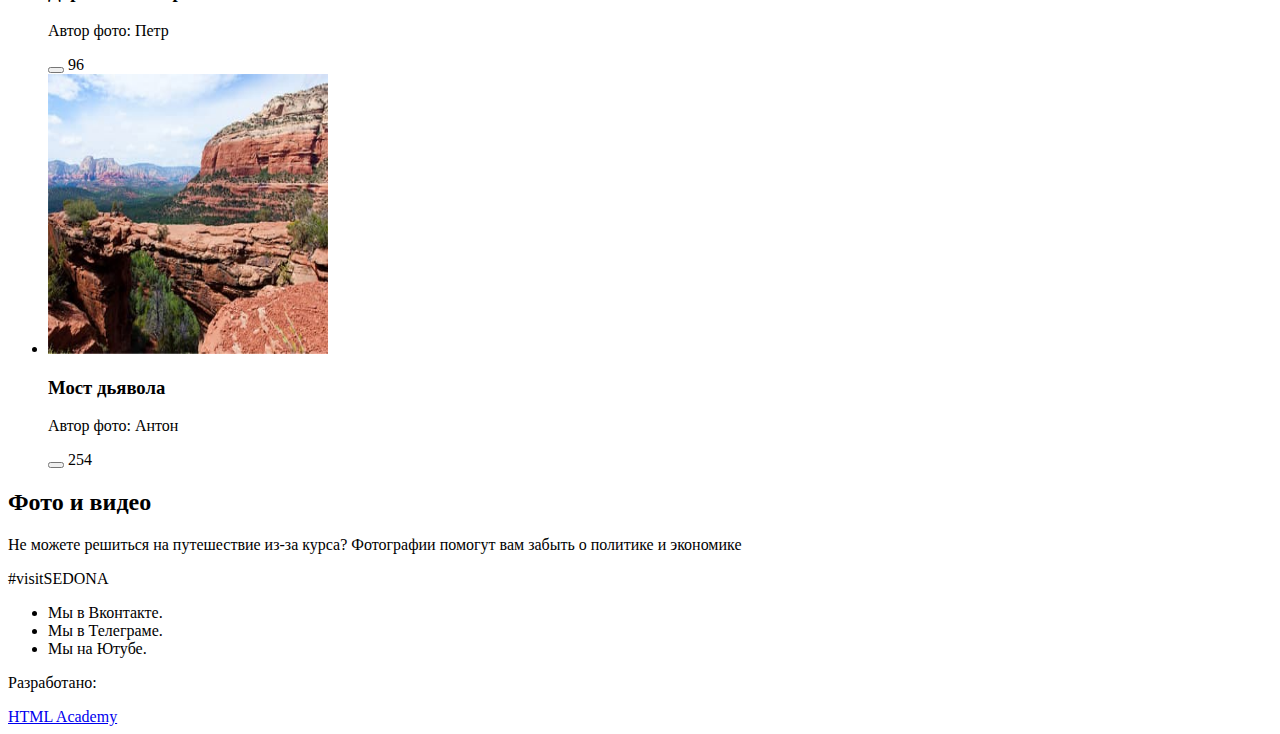
<file: 2/gallery.html>
<!DOCTYPE html>
<html class="page" lang="ru">
  <head>
    <meta charset="utf-8">
    <title>Седона - Галерея</title>
    <base href="https://htmlacademy-adaptive.github.io/2093739-sedona-28/2/">
</head>
  <body class="page__body">
    <header class="main-header">
      <a class="main-header__logo" href="index.html">
        <img class="main-header__logo-image" src="img/logo.svg" width="185" height="96" alt="Седона.">
      </a>
      <nav class="main-header__nav site-nav">
        <button class="site-nav__toggle" type="button">
          <span class="visually-hidden">Открыть меню</span>
        </button>
        <ul class="site-nav__list">
          <li class="site-nav__item">
            <a class="site-nav__link" href="index.html">Главная</a>
          </li>
          <li class="site-nav__item site-nav__item--active">
            <a class="site-nav__link" href="gallery.html">Фото и видео</a>
          </li>
          <li class="site-nav__item">
            <a class="site-nav__link" href="form.html">Форма отзыва</a>
          </li>
          <li class="site-nav__item">
            <a class="site-nav__link" href="#">HTML Academy</a>
          </li>
        </ul>
      </nav>
    </header>
    <main class="main-container">
      <h1 class="visually-hidden">Седона — туристический городок в штате Аризона.</h1>
      <section class="hero hero--additional">
        <h2 class="visually-hidden">Галерея красот Седоны.</h2>
        <img class="hero__slogan" src="img/sedona.svg" width="229" height="39" alt="Sedona.">
      </section>
      <section class="gallery">
        <header class="gallery__header">
          <h2 class="gallery__title title">Фото и видео</h2>
          <p class="gallery__description description">Не можете решиться на путешествие из-за курса? Фотографии помогут вам забыть о политике и экономике</p>
        </header>
        <ul class="gallery__list">
          <li class="gallery__item photocard photocard--wide">
            <a class="photocard__link" href="#">
              <img class="photocard__image" width="280" height="280" src="img/gallery-1.jpg" alt="Неродные просторы.">
            </a>
            <div class="photocard__info">
              <h3 class="photocard__title title">неродные просторы</h3>
              <p class="photocard__author">Автор фото: Борис</p>
              <div class="photocard__like like">
                <button class="like__submit"></button>
                <span class="like__count">1350</span>
              </div>
            </div>
          </li>
          <li class="gallery__item photocard">
            <a class="photocard__link" href="#">
              <img class="photocard__image"  width="280" height="280" src="img/gallery-2.jpg" alt="Местная растительность.">
            </a>
            <div class="photocard__info">
              <h3 class="photocard__title title">Местная растительность</h3>
              <p class="photocard__author">Автор фото: Сергей</p>
              <div class="photocard__like like">
                <button class="like__submit"></button>
                <span class="like__count">143</span>
              </div>
            </div>
          </li>
          <li class="gallery__item photocard">
            <a class="photocard__link" href="#">
              <img class="photocard__image" width="280" height="280" src="img/gallery-3.jpg" alt="Дорога на север.">
            </a>
            <div class="photocard__info photocard__info--additional">
              <h3 class="photocard__title title">Дорога на север</h3>
              <p class="photocard__author">Автор фото: Петр</p>
              <div class="photocard__like like">
                <button class="like__submit"></button>
                <span class="like__count">96</span>
              </div>
            </div>
          </li>
          <li class="gallery__item photocard">
            <a class="photocard__link" href="#">
              <img class="photocard__image" width="280" height="280" src="img/gallery-4.jpg" alt="Мост Дьявола.">
            </a>
            <div class="photocard__info">
              <h3 class="photocard__title title">Мост дьявола</h3>
              <p class="photocard__author">Автор фото: Антон</p>
              <div class="photocard__like like">
                <button class="like__submit"></button>
                <span class="like__count">254</span>
              </div>
            </div>
          </li>
        </ul>
      </section>
      <section class="video">
        <header class="video__header">
          <h2 class="video__title title">Фото и видео</h2>
          <p class="video__description description">Не можете решиться на путешествие из-за курса? Фотографии помогут вам забыть о политике и экономике</p>
        </header>
        <div class="video__container"></div>
      </section>
    </main>
    <!-- Футер -->
    <footer class="main-footer">
      <div class="main-footer__container">
        <p class="main-footer__hashtag title">#visitSEDONA</p>
        <div class="main-footer__social social">
          <ul class="social__list">
            <li class="social__item">
              <a class="social__link social__link--vkontakte" href="https://vk.com/htmlacademy"></a>
              <span class="visually-hidden">Мы в Вконтакте.</span>
            </li>
            <li class="social__item">
              <a class="social__link social__link--telegram" href="https://t.me/htmlacademy"></a>
              <span class="visually-hidden">Мы в Телеграме.</span>
            </li>
            <li class="social__item">
              <a class="social__link social__link--youtube" href="https://www.youtube.com/user/htmlacademyru"></a>
              <span class="visually-hidden">Мы на Ютубе.</span>
            </li>
          </ul>
        </div>
        <div class="main-footer__copyright copyright">
          <p class="copyright__text">Разработано:</p>
          <a class="copyright__link" href="https://htmlacademy.ru/intensive/adaptive">
            <span class="visually-hidden">HTML Academy</span>
          </a>
        </div>
      </div>
    </footer>
  </body>
</html>
</file>
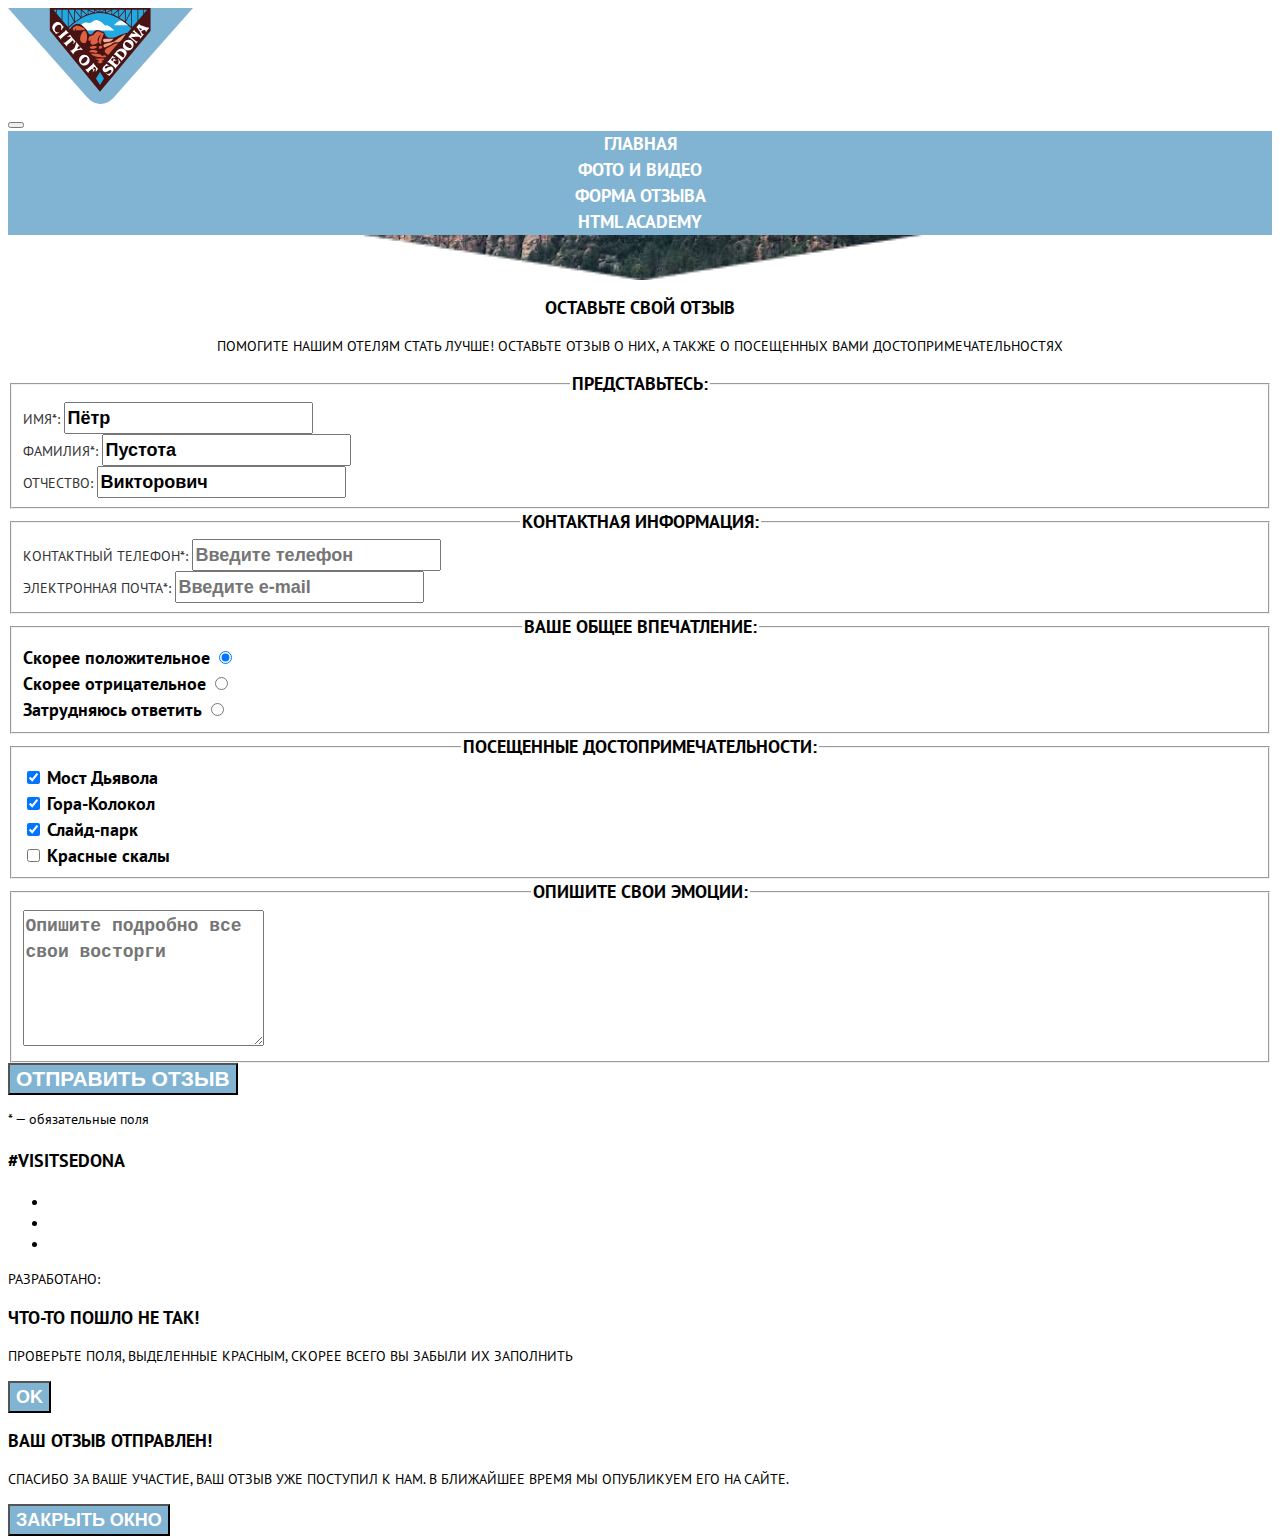
<file: 3/form.html>
<!DOCTYPE html>
<html class="page" lang="ru">
  <head>
    <meta charset="utf-8">
    <title>Седона - Форма</title>
    <link rel="stylesheet" href="css/style.css">
    <base href="https://htmlacademy-adaptive.github.io/2093739-sedona-28/3/">
</head>
  <body class="page__body">
    <header class="main-header">
      <a class="main-header__logo" href="index.html">
        <img class="main-header__logo-image" src="img/logo.svg" width="185" height="96" alt="Седона.">
      </a>
      <nav class="main-header__nav site-nav">
        <button class="site-nav__toggle" type="button">
          <span class="visually-hidden">Открыть меню</span>
        </button>
        <ul class="site-nav__list">
          <li class="site-nav__item">
            <a class="site-nav__link" href="index.html">Главная</a>
          </li>
          <li class="site-nav__item">
            <a class="site-nav__link" href="gallery.html">Фото и видео</a>
          </li>
          <li class="site-nav__item site-nav__item--active">
            <a class="site-nav__link" href="form.html">Форма отзыва</a>
          </li>
          <li class="site-nav__item">
            <a class="site-nav__link" href="#">HTML Academy</a>
          </li>
        </ul>
      </nav>
    </header>
    <main class="main-container">
      <h1 class="visually-hidden">Седона — туристический городок в штате Аризона.</h1>
      <section class="hero hero--additional">
        <h2 class="visually-hidden">Оставьте свой отзыв о Седоне.</h2>
        <img class="hero__slogan" src="img/sedona.svg" width="229" height="39" alt="Sedona.">
      </section>
      <section class="feedback">
        <header class="feedback__header section-header">
          <h2 class="feedback__title title">Оставьте свой отзыв</h2>
          <p class="feedback__description description">Помогите нашим отелям стать лучше! оставьте отзыв о них, а также о посещенных вами достопримечательностях</p>
        </header>
        <form class="feedback__form form" action="https://echo.htmlacademy.ru/" method="get">
          <fieldset class="form__fieldset form__fieldset--info">
            <legend class="form__legend">Представьтесь:</legend>
            <ul class="form__list">
              <li class="form__item text-input">
                <label class="text-input__label" for="name">ИМЯ*:</label>
                <input class="text-input__input" type="text" id="name" name="name" value="Пётр" placeholder="Имя" required>
              </li>
              <li class="form__item text-input">
                <label class="text-input__label" for="surname">ФАМИЛИЯ*:</label>
                <input class="text-input__input" type="text" id="surname" name="surname" value="Пустота" placeholder="Фамилия" required>
              </li>
              <li class="form__item text-input">
                <label class="text-input__label" for="patronymic">Отчество:</label>
                <input class="text-input__input" type="text" id="patronymic" name="patronymic" value="Викторович" placeholder="Отчество">
              </li>
            </ul>
          </fieldset>
          <fieldset class="form__fieldset form__fieldset--contacts">
            <legend class="form__legend">Контактная информация:</legend>
            <ul class="form__list">
              <li class="form__item text-input">
                <label class="text-input__label" for="phone">Контактный телефон*:</label>
                <input class="text-input__input" type="tel" id="phone" name="phone" placeholder="Введите телефон" required>
              </li>
              <li class="form__item text-input">
                <label class="text-input__label" for="email">Электронная почта*:</label>
                <input class="text-input__input" type="email" id="email" name="email" placeholder="Введите e-mail" required>
              </li>
            </ul>
          </fieldset>
          <fieldset class="form__fieldset form__fieldset--impressions">
            <legend class="form__legend">ВАше Общее впечатление:</legend>
            <ul class="form__list">
              <li class="form__item radio">
                <label class="radio__label" for="positive">Скорее положительное</label>
                <input class="radio__input" type="radio" id="positive" name="impression" checked>
              </li>
              <li class="form__item radio">
                <label class="radio__label" for="negative">Скорее отрицательное</label>
                <input class="radio__input" type="radio" id="negative" name="impression">
              </li>
              <li class="form__item radio">
                <label class="radio__label" for="without-answer">Затрудняюсь ответить</label>
                <input class="radio__input" type="radio" id="without-answer" name="impression">
              </li>
            </ul>
          </fieldset>
          <fieldset class="form__fieldset form__fieldset--sights">
            <legend class="form__legend">посещенные достопримечательности:</legend>
            <ul class="form__list">
              <li class="form__item checkbox">
                <input class="checkbox__input" type="checkbox" id="bridge" name="bridge" checked>
                <label class="checkbox__label" for="bridge">Мост Дьявола</label>
              </li>
              <li class="form__item checkbox">
                <input class="checkbox__input" type="checkbox" id="mountainbell" name="mountainbell" checked>
                <label class="checkbox__label" for="mountainbell">Гора-Колокол</label>
              </li>
              <li class="form__item checkbox">
                <input class="checkbox__input" type="checkbox" id="slidepark" name="slidepark" checked>
                <label class="checkbox__label" for="slidepark">Слайд-парк</label>
              </li>
              <li class="form__item checkbox">
                <input class="checkbox__input" type="checkbox" id="redrocks" name="redrocks">
                <label class="checkbox__label" for="redrocks">Красные скалы</label>
              </li>
            </ul>
          </fieldset>
          <fieldset class="form__fieldset form__fieldset--emotions">
            <legend class="form__legend">Опишите свои эмоции:</legend>
            <div class="form__textarea text-input">
              <label class="text-input__label"></label>
              <textarea class="text-input__input" name="emotions" rows="5" placeholder="Опишите подробно все свои восторги"></textarea>
            </div>
          </fieldset>
          <div class="form__submit-wrapper">
            <button class="form__submit button">ОТПРАВИТЬ ОТЗЫВ</button>
            <p class="form__reference">* — обязательные поля</p>
          </div>
        </form>
      </section>
    </main>
    <!-- Футер -->
    <footer class="main-footer">
      <div class="main-footer__container">
        <p class="main-footer__hashtag title">#visitSEDONA</p>
        <div class="main-footer__social social">
          <ul class="social__list">
            <li class="social__item">
              <a class="social__link social__link--vkontakte" href="https://vk.com/htmlacademy"></a>
              <span class="visually-hidden">Мы в Вконтакте.</span>
            </li>
            <li class="social__item">
              <a class="social__link social__link--telegram" href="https://t.me/htmlacademy"></a>
              <span class="visually-hidden">Мы в Телеграме.</span>
            </li>
            <li class="social__item">
              <a class="social__link social__link--youtube" href="https://www.youtube.com/user/htmlacademyru"></a>
              <span class="visually-hidden">Мы на Ютубе.</span>
            </li>
          </ul>
        </div>
        <div class="main-footer__copyright copyright">
          <a class="copyright__link" href="https://htmlacademy.ru/intensive/adaptive">
            <p class="copyright__text">Разработано:</p>
            <span class="visually-hidden">HTML Academy</span>
          </a>
        </div>
      </div>
    </footer>
    <div class="modal">
      <div class="modal__container modal--error">
        <h2 class="modal__title title">ЧТО-ТО ПОШЛО НЕ ТАК!</h2>
        <p class="modal__description description">Проверьте поля, выделенные красным, скорее всего вы забыли их заполнить</p>
        <button class="modal__button modal__button--error button button--modal">OK</button>
      </div>
    </div>
    <div class="modal">
      <div class="modal__container modal--success">
        <h2 class="modal__title title">Ваш отзыв отправлен!</h2>
        <p class="modal__description description">Спасибо за ваше участие, ваш отзыв уже поступил к нам. В ближайшее время мы опубликуем его на сайте.</p>
        <button class="modal__button modal__button--success button button--modal">ЗАкРЫТЬ ОКНО</button>
      </div>
    </div>
  </body>
</html>
</file>
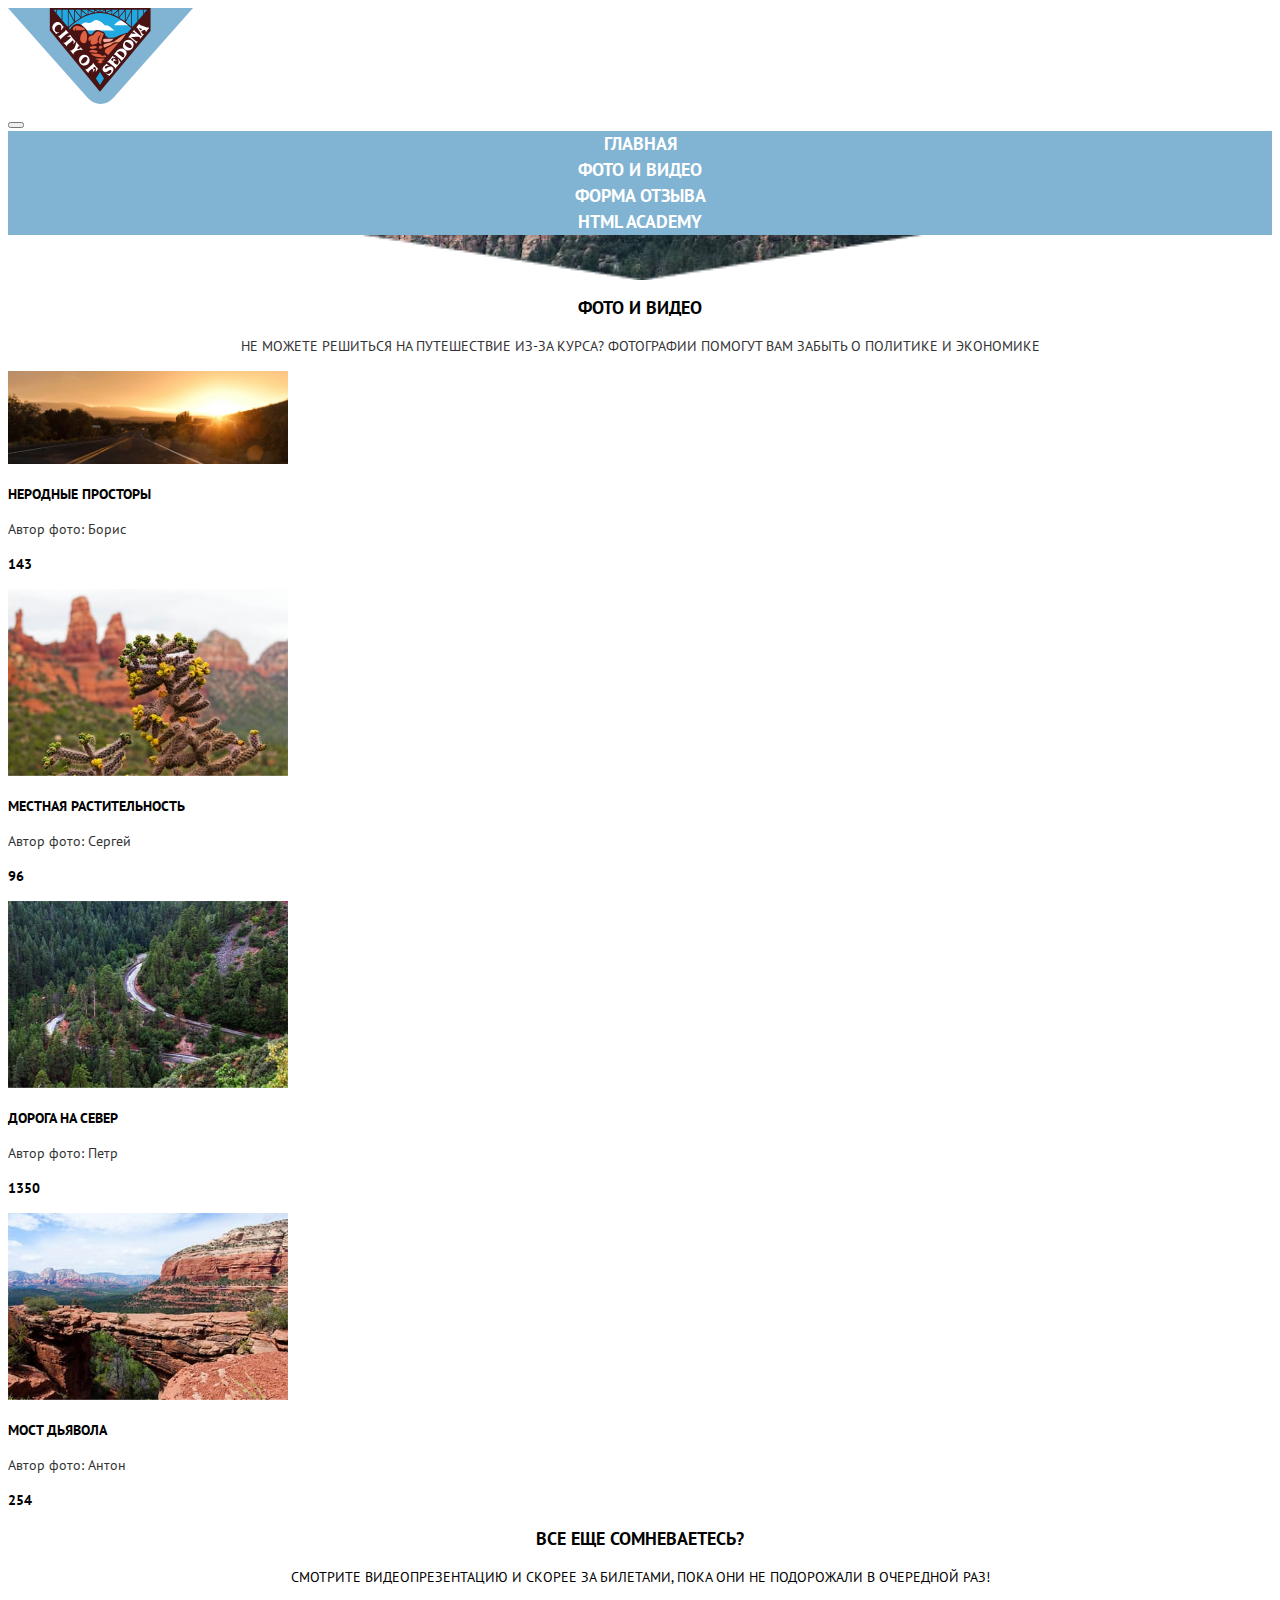
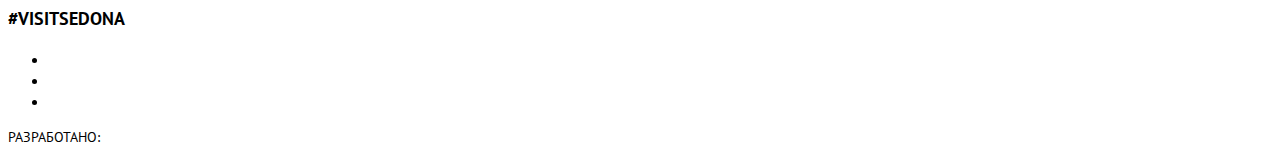
<file: 3/gallery.html>
<!DOCTYPE html>
<html class="page" lang="ru">
  <head>
    <meta charset="utf-8">
    <title>Седона - Галерея</title>
    <link rel="stylesheet" href="css/style.css">
    <base href="https://htmlacademy-adaptive.github.io/2093739-sedona-28/3/">
</head>
  <body class="page__body">
    <header class="main-header">
      <a class="main-header__logo" href="index.html">
        <img class="main-header__logo-image" src="img/logo.svg" width="185" height="96" alt="Седона.">
      </a>
      <nav class="main-header__nav site-nav">
        <button class="site-nav__toggle" type="button">
          <span class="visually-hidden">Открыть меню</span>
        </button>
        <ul class="site-nav__list">
          <li class="site-nav__item">
            <a class="site-nav__link" href="index.html">Главная</a>
          </li>
          <li class="site-nav__item site-nav__item--active">
            <a class="site-nav__link" href="gallery.html">Фото и видео</a>
          </li>
          <li class="site-nav__item">
            <a class="site-nav__link" href="form.html">Форма отзыва</a>
          </li>
          <li class="site-nav__item">
            <a class="site-nav__link" href="#">HTML Academy</a>
          </li>
        </ul>
      </nav>
    </header>
    <main class="main-container">
      <h1 class="visually-hidden">Седона — туристический городок в штате Аризона.</h1>
      <section class="hero hero--additional">
        <h2 class="visually-hidden">Галерея красот Седоны.</h2>
        <img class="hero__slogan" src="img/sedona.svg" width="229" height="39" alt="Sedona.">
      </section>
      <section class="gallery">
        <header class="gallery__header section-header">
          <h2 class="gallery__title title">Фото и видео</h2>
          <p class="gallery__description description">Не можете решиться на путешествие из-за курса? Фотографии помогут вам забыть о политике и экономике</p>
        </header>
        <ul class="gallery__list">
          <li class="gallery__item photocard photocard--wide">
            <a class="photocard__link" href="#">
              <img class="photocard__image" width="280" height="280" src="img/gallery-1.jpg" alt="Неродные просторы.">
            </a>
            <div class="photocard__info">
              <h3 class="photocard__name">неродные просторы</h3>
              <p class="photocard__author">Автор фото: Борис</p>
              <p class="photocard__like">143</p>
            </div>
          </li>
          <li class="gallery__item photocard">
            <a class="photocard__link" href="#">
              <img class="photocard__image"  width="280" height="280" src="img/gallery-2.jpg" alt="Местная растительность.">
            </a>
            <div class="photocard__info">
              <h3 class="photocard__name">Местная растительность</h3>
              <p class="photocard__author">Автор фото: Сергей</p>
              <p class="photocard__like">96</p>
            </div>
          </li>
          <li class="gallery__item photocard">
            <a class="photocard__link" href="#">
              <img class="photocard__image" width="280" height="280" src="img/gallery-3.jpg" alt="Дорога на север.">
            </a>
            <div class="photocard__info photocard__info--additional">
              <h3 class="photocard__name">Дорога на север</h3>
              <p class="photocard__author">Автор фото: Петр</p>
              <p class="photocard__like">1350</p>
              </div>
            </div>
          </li>
          <li class="gallery__item photocard">
            <a class="photocard__link" href="#">
              <img class="photocard__image" width="280" height="280" src="img/gallery-4.jpg" alt="Мост Дьявола.">
            </a>
            <div class="photocard__info">
              <h3 class="photocard__name">Мост дьявола</h3>
              <p class="photocard__author">Автор фото: Антон</p>
              <p class="photocard__like">254</p>
              </div>
            </div>
          </li>
        </ul>
      </section>
      <section class="video">
        <header class="video__header section-header">
          <h2 class="video__title title">Все еще сомневаетесь?</h2>
          <p class="video__description description">Смотрите видеопрезентацию и скорее за билетами, пока они не подорожали в очередной раз!</p>
        </header>
        <div class="video__container"></div>
      </section>
    </main>
    <!-- Футер -->
    <footer class="main-footer">
      <div class="main-footer__container">
        <p class="main-footer__hashtag title">#visitSEDONA</p>
        <div class="main-footer__social social">
          <ul class="social__list">
            <li class="social__item">
              <a class="social__link social__link--vkontakte" href="https://vk.com/htmlacademy"></a>
              <span class="visually-hidden">Мы в Вконтакте.</span>
            </li>
            <li class="social__item">
              <a class="social__link social__link--telegram" href="https://t.me/htmlacademy"></a>
              <span class="visually-hidden">Мы в Телеграме.</span>
            </li>
            <li class="social__item">
              <a class="social__link social__link--youtube" href="https://www.youtube.com/user/htmlacademyru"></a>
              <span class="visually-hidden">Мы на Ютубе.</span>
            </li>
          </ul>
        </div>
        <div class="main-footer__copyright copyright">
          <a class="copyright__link" href="https://htmlacademy.ru/intensive/adaptive">
            <p class="copyright__text">Разработано:</p>
            <span class="visually-hidden">HTML Academy</span>
          </a>
        </div>
      </div>
    </footer>
  </body>
</html>
</file>
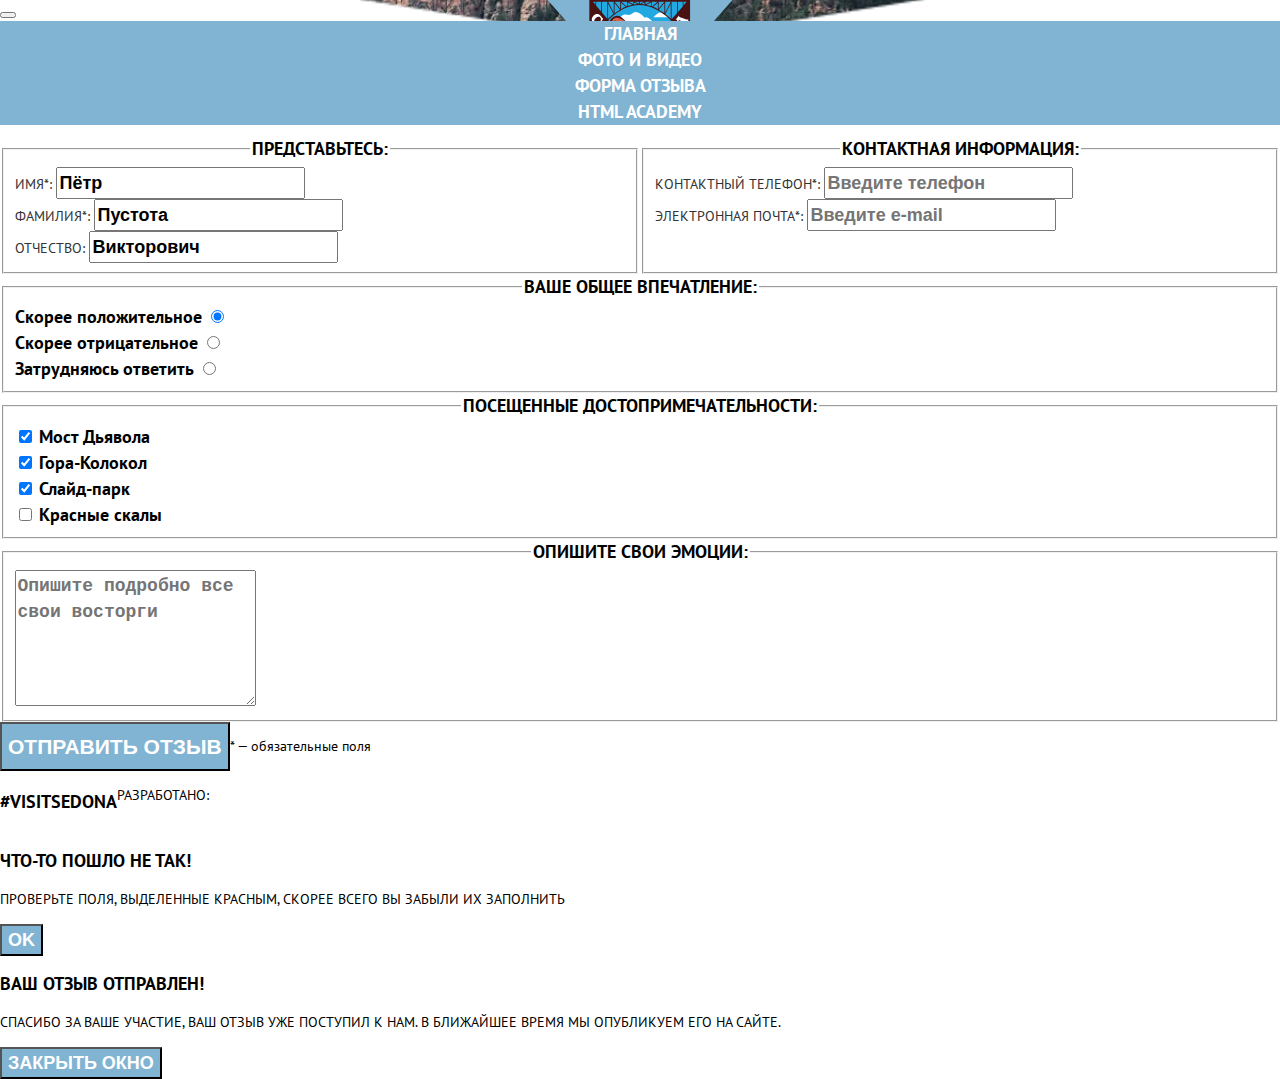
<file: 4/form.html>
<!DOCTYPE html>
<html class="page" lang="ru">
  <head>
    <meta charset="utf-8">
    <meta name="viewport" content="width=device-width, initial-scale=1.0">
    <title>Седона - Форма</title>
    <link rel="stylesheet" href="css/style.css">
    <base href="https://htmlacademy-adaptive.github.io/2093739-sedona-28/4/">
</head>
  <body class="page__body">
    <header class="main-header">
      <a class="main-header__logo" href="index.html">
        <span class="visually-hidden">Логотип Седоны.</span>
      </a>
      <nav class="main-header__nav site-nav">
        <button class="site-nav__toggle" type="button">
          <span class="visually-hidden">Открыть меню</span>
        </button>
        <ul class="site-nav__list">
          <li class="site-nav__item">
            <a class="site-nav__link" href="index.html">Главная</a>
          </li>
          <li class="site-nav__item">
            <a class="site-nav__link" href="gallery.html">Фото и видео</a>
          </li>
          <li class="site-nav__item site-nav__item--active">
            <a class="site-nav__link" href="form.html">Форма отзыва</a>
          </li>
          <li class="site-nav__item">
            <a class="site-nav__link" href="#">HTML Academy</a>
          </li>
        </ul>
      </nav>
    </header>
    <main class="main-container">
      <h1 class="visually-hidden">Седона — туристический городок в штате Аризона.</h1>
      <section class="hero hero--additional">
        <h2 class="visually-hidden">Оставьте свой отзыв о Седоне.</h2>
        <img class="hero__slogan" src="img/sedona.svg" width="229" height="39" alt="Sedona.">
      </section>
      <section class="feedback">
        <header class="feedback__header section-header">
          <h2 class="feedback__title title">Оставьте свой отзыв</h2>
          <p class="feedback__description description">Помогите нашим отелям стать лучше! оставьте отзыв о них, а также о посещенных вами достопримечательностях</p>
        </header>
        <form class="feedback__form form" action="https://echo.htmlacademy.ru/" method="get">
          <fieldset class="form__fieldset form__fieldset--info">
            <legend class="form__legend">Представьтесь:</legend>
            <ul class="form__list">
              <li class="form__item text-input">
                <label class="text-input__label" for="name">ИМЯ*:</label>
                <input class="text-input__input" type="text" id="name" name="name" value="Пётр" placeholder="Имя" required>
              </li>
              <li class="form__item text-input">
                <label class="text-input__label" for="surname">ФАМИЛИЯ*:</label>
                <input class="text-input__input" type="text" id="surname" name="surname" value="Пустота" placeholder="Фамилия" required>
              </li>
              <li class="form__item text-input">
                <label class="text-input__label" for="patronymic">Отчество:</label>
                <input class="text-input__input" type="text" id="patronymic" name="patronymic" value="Викторович" placeholder="Отчество">
              </li>
            </ul>
          </fieldset>
          <fieldset class="form__fieldset form__fieldset--contacts">
            <legend class="form__legend">Контактная информация:</legend>
            <ul class="form__list">
              <li class="form__item text-input">
                <label class="text-input__label" for="phone">Контактный телефон*:</label>
                <input class="text-input__input" type="tel" id="phone" name="phone" placeholder="Введите телефон" required>
              </li>
              <li class="form__item text-input">
                <label class="text-input__label" for="email">Электронная почта*:</label>
                <input class="text-input__input" type="email" id="email" name="email" placeholder="Введите e-mail" required>
              </li>
            </ul>
          </fieldset>
          <fieldset class="form__fieldset form__fieldset--impressions">
            <legend class="form__legend">ВАше Общее впечатление:</legend>
            <ul class="form__list">
              <li class="form__item radio">
                <label class="radio__label" for="positive">Скорее положительное</label>
                <input class="radio__input" type="radio" id="positive" name="impression" checked>
              </li>
              <li class="form__item radio">
                <label class="radio__label" for="negative">Скорее отрицательное</label>
                <input class="radio__input" type="radio" id="negative" name="impression">
              </li>
              <li class="form__item radio">
                <label class="radio__label" for="without-answer">Затрудняюсь ответить</label>
                <input class="radio__input" type="radio" id="without-answer" name="impression">
              </li>
            </ul>
          </fieldset>
          <fieldset class="form__fieldset form__fieldset--sights">
            <legend class="form__legend">посещенные достопримечательности:</legend>
            <ul class="form__list">
              <li class="form__item checkbox">
                <input class="checkbox__input" type="checkbox" id="bridge" name="bridge" checked>
                <label class="checkbox__label" for="bridge">Мост Дьявола</label>
              </li>
              <li class="form__item checkbox">
                <input class="checkbox__input" type="checkbox" id="mountainbell" name="mountainbell" checked>
                <label class="checkbox__label" for="mountainbell">Гора-Колокол</label>
              </li>
              <li class="form__item checkbox">
                <input class="checkbox__input" type="checkbox" id="slidepark" name="slidepark" checked>
                <label class="checkbox__label" for="slidepark">Слайд-парк</label>
              </li>
              <li class="form__item checkbox">
                <input class="checkbox__input" type="checkbox" id="redrocks" name="redrocks">
                <label class="checkbox__label" for="redrocks">Красные скалы</label>
              </li>
            </ul>
          </fieldset>
          <fieldset class="form__fieldset form__fieldset--emotions">
            <legend class="form__legend">Опишите свои эмоции:</legend>
            <div class="form__textarea text-input">
              <label class="text-input__label"></label>
              <textarea class="text-input__input" name="emotions" rows="5" placeholder="Опишите подробно все свои восторги"></textarea>
            </div>
          </fieldset>
          <div class="form__submit-wrapper">
            <button class="form__submit button">ОТПРАВИТЬ ОТЗЫВ</button>
            <p class="form__reference">* — обязательные поля</p>
          </div>
        </form>
      </section>
    </main>
    <!-- Футер -->
    <footer class="main-footer">
      <div class="main-footer__container">
        <p class="main-footer__hashtag title">#visitSEDONA</p>
        <div class="main-footer__social social">
          <ul class="social__list">
            <li class="social__item">
              <a class="social__link social__link--vkontakte" href="https://vk.com/htmlacademy"></a>
              <span class="visually-hidden">Мы в Вконтакте.</span>
            </li>
            <li class="social__item">
              <a class="social__link social__link--telegram" href="https://t.me/htmlacademy"></a>
              <span class="visually-hidden">Мы в Телеграме.</span>
            </li>
            <li class="social__item">
              <a class="social__link social__link--youtube" href="https://www.youtube.com/user/htmlacademyru"></a>
              <span class="visually-hidden">Мы на Ютубе.</span>
            </li>
          </ul>
        </div>
        <div class="main-footer__copyright copyright">
          <a class="copyright__link" href="https://htmlacademy.ru/intensive/adaptive">
            <p class="copyright__text">Разработано:</p>
            <span class="visually-hidden">HTML Academy</span>
          </a>
        </div>
      </div>
    </footer>
    <div class="modal">
      <div class="modal__container modal--error">
        <h2 class="modal__title title">ЧТО-ТО ПОШЛО НЕ ТАК!</h2>
        <p class="modal__description description">Проверьте поля, выделенные красным, скорее всего вы забыли их заполнить</p>
        <button class="modal__button modal__button--error button button--modal">OK</button>
      </div>
    </div>
    <div class="modal">
      <div class="modal__container modal--success">
        <h2 class="modal__title title">Ваш отзыв отправлен!</h2>
        <p class="modal__description description">Спасибо за ваше участие, ваш отзыв уже поступил к нам. В ближайшее время мы опубликуем его на сайте.</p>
        <button class="modal__button modal__button--success button button--modal">ЗАкРЫТЬ ОКНО</button>
      </div>
    </div>
  </body>
</html>
</file>
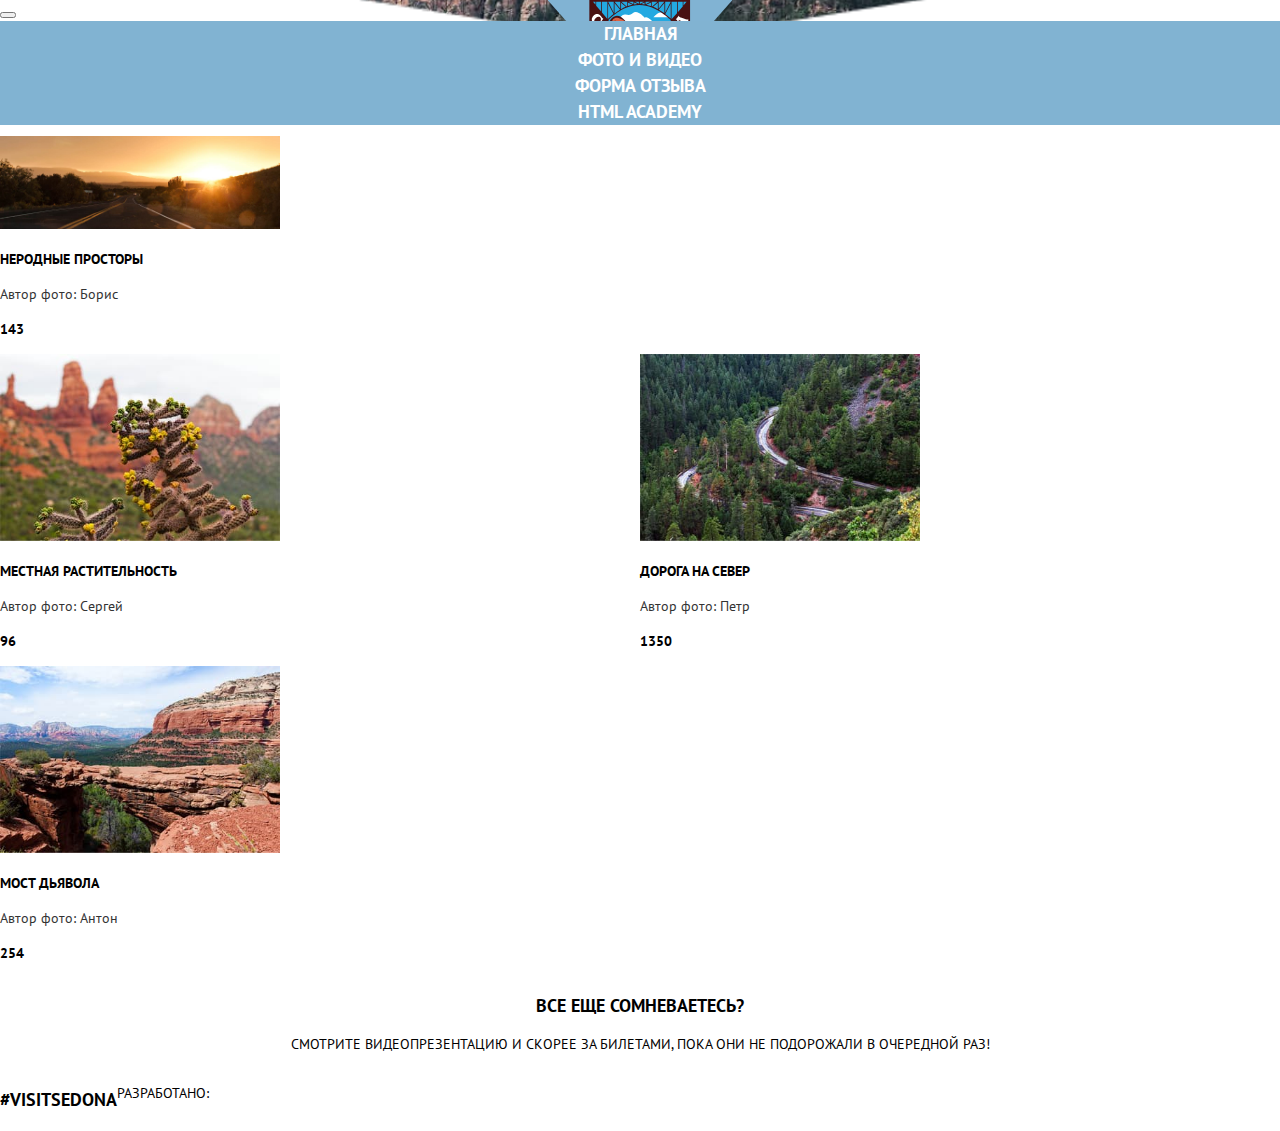
<file: 4/gallery.html>
<!DOCTYPE html>
<html class="page" lang="ru">
  <head>
    <meta charset="utf-8">
    <meta name="viewport" content="width=device-width, initial-scale=1.0">
    <title>Седона - Галерея</title>
    <link rel="stylesheet" href="css/style.css">
    <base href="https://htmlacademy-adaptive.github.io/2093739-sedona-28/4/">
</head>
  <body class="page__body">
    <header class="main-header">
      <a class="main-header__logo" href="index.html">
        <span class="visually-hidden">Логотип Седоны.</span>
      </a>
      <nav class="main-header__nav site-nav">
        <button class="site-nav__toggle" type="button">
          <span class="visually-hidden">Открыть меню</span>
        </button>
        <ul class="site-nav__list">
          <li class="site-nav__item">
            <a class="site-nav__link" href="index.html">Главная</a>
          </li>
          <li class="site-nav__item site-nav__item--active">
            <a class="site-nav__link" href="gallery.html">Фото и видео</a>
          </li>
          <li class="site-nav__item">
            <a class="site-nav__link" href="form.html">Форма отзыва</a>
          </li>
          <li class="site-nav__item">
            <a class="site-nav__link" href="#">HTML Academy</a>
          </li>
        </ul>
      </nav>
    </header>
    <main class="main-container">
      <h1 class="visually-hidden">Седона — туристический городок в штате Аризона.</h1>
      <section class="hero hero--additional">
        <h2 class="visually-hidden">Галерея красот Седоны.</h2>
        <img class="hero__slogan" src="img/sedona.svg" width="229" height="39" alt="Sedona.">
      </section>
      <section class="gallery">
        <header class="gallery__header section-header">
          <h2 class="gallery__title title">Фото и видео</h2>
          <p class="gallery__description description">Не можете решиться на путешествие из-за курса? Фотографии помогут вам забыть о политике и экономике</p>
        </header>
        <ul class="gallery__list">
          <li class="gallery__item photocard photocard--wide">
            <a class="photocard__link" href="#">
              <img class="photocard__image" width="280" height="280" src="img/gallery-1.jpg" alt="Неродные просторы.">
            </a>
            <div class="photocard__info">
              <h3 class="photocard__name">неродные просторы</h3>
              <p class="photocard__author">Автор фото: Борис</p>
              <p class="photocard__like">143</p>
            </div>
          </li>
          <li class="gallery__item photocard">
            <a class="photocard__link" href="#">
              <img class="photocard__image"  width="280" height="280" src="img/gallery-2.jpg" alt="Местная растительность.">
            </a>
            <div class="photocard__info">
              <h3 class="photocard__name">Местная растительность</h3>
              <p class="photocard__author">Автор фото: Сергей</p>
              <p class="photocard__like">96</p>
            </div>
          </li>
          <li class="gallery__item photocard">
            <a class="photocard__link" href="#">
              <img class="photocard__image" width="280" height="280" src="img/gallery-3.jpg" alt="Дорога на север.">
            </a>
            <div class="photocard__info photocard__info--additional">
              <h3 class="photocard__name">Дорога на север</h3>
              <p class="photocard__author">Автор фото: Петр</p>
              <p class="photocard__like">1350</p>
              </div>
            </div>
          </li>
          <li class="gallery__item photocard">
            <a class="photocard__link" href="#">
              <img class="photocard__image" width="280" height="280" src="img/gallery-4.jpg" alt="Мост Дьявола.">
            </a>
            <div class="photocard__info">
              <h3 class="photocard__name">Мост дьявола</h3>
              <p class="photocard__author">Автор фото: Антон</p>
              <p class="photocard__like">254</p>
              </div>
            </div>
          </li>
        </ul>
      </section>
      <section class="video">
        <header class="video__header section-header">
          <h2 class="video__title title">Все еще сомневаетесь?</h2>
          <p class="video__description description">Смотрите видеопрезентацию и скорее за билетами, пока они не подорожали в очередной раз!</p>
        </header>
        <div class="video__container"></div>
      </section>
    </main>
    <!-- Футер -->
    <footer class="main-footer">
      <div class="main-footer__container">
        <p class="main-footer__hashtag title">#visitSEDONA</p>
        <div class="main-footer__social social">
          <ul class="social__list">
            <li class="social__item">
              <a class="social__link social__link--vkontakte" href="https://vk.com/htmlacademy"></a>
              <span class="visually-hidden">Мы в Вконтакте.</span>
            </li>
            <li class="social__item">
              <a class="social__link social__link--telegram" href="https://t.me/htmlacademy"></a>
              <span class="visually-hidden">Мы в Телеграме.</span>
            </li>
            <li class="social__item">
              <a class="social__link social__link--youtube" href="https://www.youtube.com/user/htmlacademyru"></a>
              <span class="visually-hidden">Мы на Ютубе.</span>
            </li>
          </ul>
        </div>
        <div class="main-footer__copyright copyright">
          <a class="copyright__link" href="https://htmlacademy.ru/intensive/adaptive">
            <p class="copyright__text">Разработано:</p>
            <span class="visually-hidden">HTML Academy</span>
          </a>
        </div>
      </div>
    </footer>
  </body>
</html>
</file>
<file: 3/css/style.css>
@font-face {
  font-family: "PT Sans";
  font-weight: 400;
  font-style: normal;
  font-display: swap;
  src: url("../fonts/ptsans.woff2") format("woff2"), url("../fonts/ptsans.woff") format("woff");
}
@font-face {
  font-family: "PT Sans";
  font-weight: 700;
  font-style: normal;
  font-display: swap;
  src: url("../fonts/ptsansbold.woff2") format("woff2"), url("../fonts/ptsansbold.woff") format("woff");
}
.visually-hidden {
  position: absolute;
  width: 1px;
  height: 1px;
  margin: -1px;
  border: 0;
  padding: 0;
  white-space: nowrap;
  -webkit-clip-path: inset(100%);
          clip-path: inset(100%);
  clip: rect(0 0 0 0);
  overflow: hidden;
}
img {
  max-width: 100%;
  height: auto;
}
.site-nav__list {
  background-color: #81B3D2;
  list-style: none;
  margin: 0;
  padding: 0;
  text-align: center;
}
.site-nav__link {
  font-size: 18px;
  font-weight: 700;
  line-height: 26px;
  color: #FFFFFF;
  text-transform: uppercase;
  text-decoration: none;
}
.page {
  height: 100%;
  font-family: "PT Sans", "Arial", sans-serif;
  font-size: 14px;
  line-height: 21px;
}
.page__body {
  background-color: #FFFFFF;
}
.button {
  background-color: #81B3D2;
  color: #FFFFFF;
  font-size: 21px;
  font-weight: 700;
  line-height: 26px;
  text-transform: uppercase;
}
.button--modal {
  font-size: 18px;
}
.hero {
  background-color: #000000;
  background-image: url(../img/divider.png), url(../img/hero-index.jpg);
  background-position: bottom center;
  background-size: cover, cover;
  background-repeat: no-repeat, no-repeat;
}
.advantages__list {
  list-style: none;
  margin: 0;
  padding: 0;
}
.section-header {
  background-color: #FFFFFF;
  text-align: center;
}
.advantage {
  background-color: #EEEEEE;
  text-align: center;
}
.advantage--wide {
  background-color: #81B3D2;
}
.advantage--housing,
.advantage--food,
.advantage--gift {
  background-color: #FFFFFF;
}
.advantage__number,
.advantage__description {
  color: #333333;
}
.advantage__number--wide,
.advantage__description--wide {
  color: #FFFFFF;
}
.advantage__title {
  color: #000000;
}
.advantage__title--wide {
  color: #FFFFFF;
}
.title {
  font-size: 18px;
  font-weight: 700;
  line-height: 26px;
  text-transform: uppercase;
}
.description {
  text-transform: uppercase;
}
.search {
  text-align: center;
  background-color: #FFFFFF;
}
.search__title {
  font-size: 21px;
}
.gallery__description {
  color: #333333;
}
.gallery__list {
  list-style: none;
  margin: 0;
  padding: 0;
}
.photocard__name {
  font-size: 14px;
  line-height: 21px;
  font-weight: 700;
  text-transform: uppercase;
}
.photocard__author {
  color: #333333;
}
.photocard__like {
  font-weight: 700;
}
.form__legend {
  font-size: 18px;
  font-weight: 700;
  line-height: 26px;
  text-align: center;
  text-transform: uppercase;
}
.form__list {
  list-style: none;
  margin: 0;
  padding: 0;
}
.text-input__label {
  color: #333333;
  text-transform: uppercase;
}
.text-input__input {
  font-size: 18px;
  font-weight: 700;
  line-height: 26px;
}
.radio__label {
  font-size: 18px;
  font-weight: 700;
  line-height: 26px;
}
.checkbox__label {
  font-size: 18px;
  font-weight: 700;
  line-height: 26px;
}
.copyright__link {
  color: #000000;
  text-decoration: none;
  text-transform: uppercase;
}
/*# sourceMappingURL=style.css.map */
</file>
<file: 4/css/style.css>
@font-face {
  font-family: "PT Sans";
  font-weight: 400;
  font-style: normal;
  font-display: swap;
  src: url("../fonts/ptsans.woff2") format("woff2"), url("../fonts/ptsans.woff") format("woff");
}
@font-face {
  font-family: "PT Sans";
  font-weight: 700;
  font-style: normal;
  font-display: swap;
  src: url("../fonts/ptsansbold.woff2") format("woff2"), url("../fonts/ptsansbold.woff") format("woff");
}
.visually-hidden {
  position: absolute;
  width: 1px;
  height: 1px;
  margin: -1px;
  border: 0;
  padding: 0;
  white-space: nowrap;
  -webkit-clip-path: inset(100%);
          clip-path: inset(100%);
  clip: rect(0 0 0 0);
  overflow: hidden;
}
img {
  max-width: 100%;
  height: auto;
  object-fit: contain;
}
.advantage {
  background-color: #EEEEEE;
  text-align: center;
}
.advantage--wide {
  background-color: #81B3D2;
}
.advantage--housing,
.advantage--food,
.advantage--gift {
  background-color: #FFFFFF;
}
.advantage__number,
.advantage__description {
  color: #333333;
}
.advantage__number--wide,
.advantage__description--wide {
  color: #FFFFFF;
}
.advantage__title {
  color: #000000;
}
.advantage__title--wide {
  color: #FFFFFF;
}
@media (min-width: 768px) {
  .advantage--wide {
    grid-column: 1/-1;
  }
}
.advantages__list {
  list-style: none;
  margin: 0;
  padding: 0;
  display: grid;
}
@media (min-width: 768px) {
  .advantages__list {
    grid-template-columns: 1fr 1fr 1fr;
  }
  .advantages__list--additional {
    grid-column: 1/-1;
  }
}
.button {
  background-color: #81B3D2;
  color: #FFFFFF;
  font-size: 21px;
  font-weight: 700;
  line-height: 26px;
  text-transform: uppercase;
}
.button--modal {
  font-size: 18px;
}
.checkbox__label {
  font-size: 18px;
  font-weight: 700;
  line-height: 26px;
}
.copyright__link {
  color: #000000;
  text-decoration: none;
  text-transform: uppercase;
}
.description {
  text-transform: uppercase;
}
.feedback {
  background-color: #FFFFFF;
  color: #000000;
}
.feedback__form {
  display: grid;
}
@media (min-width: 768px) {
  .feedback__form {
    grid-template-columns: 1fr 1fr;
  }
}
.form__legend {
  font-size: 18px;
  font-weight: 700;
  line-height: 26px;
  text-align: center;
  text-transform: uppercase;
}
.form__list {
  list-style: none;
  margin: 0;
  padding: 0;
}
.form__submit-wrapper {
  display: flex;
  flex-direction: column;
}
@media (min-width: 768px) {
  .form__fieldset--impressions,
  .form__fieldset--sights,
  .form__fieldset--emotions,
  .form__submit-wrapper {
    grid-column: 1/-1;
  }
  .form__submit-wrapper {
    flex-direction: row;
  }
}
.gallery__description {
  color: #333333;
}
.gallery__list {
  list-style: none;
  margin: 0;
  padding: 0;
  display: grid;
}
@media (min-width: 768px) {
  .gallery__list {
    grid-template-columns: 1fr 1fr;
  }
}
.hero {
  background-color: #000000;
  background-image: url(../img/divider.png), url(../img/hero-index.jpg);
  background-position: bottom center;
  background-size: cover, cover;
  background-repeat: no-repeat, no-repeat;
}
.main-header {
  position: relative;
}
.main-header__nav {
  position: absolute;
  top: 0;
  z-index: 2;
  width: 100%;
}
.main-header__logo {
  position: absolute;
  top: 0;
  left: 50%;
  transform: translateX(-50%);
  display: block;
  width: 185px;
  height: 96px;
  background-image: url(../img/logo.svg);
  background-position: center;
  background-size: contain;
  background-repeat: no-repeat;
}
.main-footer__container {
  display: flex;
  flex-direction: column;
}
@media (min-width: 768px) {
  .main-footer__container {
    flex-direction: row;
  }
}
.page {
  height: 100%;
  font-family: "PT Sans", "Arial", sans-serif;
  font-size: 14px;
  line-height: 21px;
}
.page__body {
  background-color: #FFFFFF;
  margin: 0;
}
.photocard__name {
  font-size: 14px;
  line-height: 21px;
  font-weight: 700;
  text-transform: uppercase;
}
.photocard__author {
  color: #333333;
}
.photocard__like {
  font-weight: 700;
}
@media (min-width: 768px) {
  .photocard--wide {
    grid-column: 1/-1;
  }
}
.radio__label {
  font-size: 18px;
  font-weight: 700;
  line-height: 26px;
}
.search {
  text-align: center;
  background-color: #FFFFFF;
}
.search__title {
  font-size: 21px;
}
.section-header {
  background-color: #FFFFFF;
  text-align: center;
}
.site-nav__list {
  background-color: #81B3D2;
  text-align: center;
  list-style: none;
  margin: 0;
  padding: 0;
}
.site-nav__link {
  font-size: 18px;
  font-weight: 700;
  line-height: 26px;
  color: #FFFFFF;
  text-transform: uppercase;
  text-decoration: none;
}
.social__list {
  list-style: none;
  margin: 0;
  padding: 0;
}
.text-input__label {
  color: #333333;
  text-transform: uppercase;
}
.text-input__input {
  font-size: 18px;
  font-weight: 700;
  line-height: 26px;
}
.title {
  font-size: 18px;
  font-weight: 700;
  line-height: 26px;
  text-transform: uppercase;
}
/*# sourceMappingURL=style.css.map */
</file>
